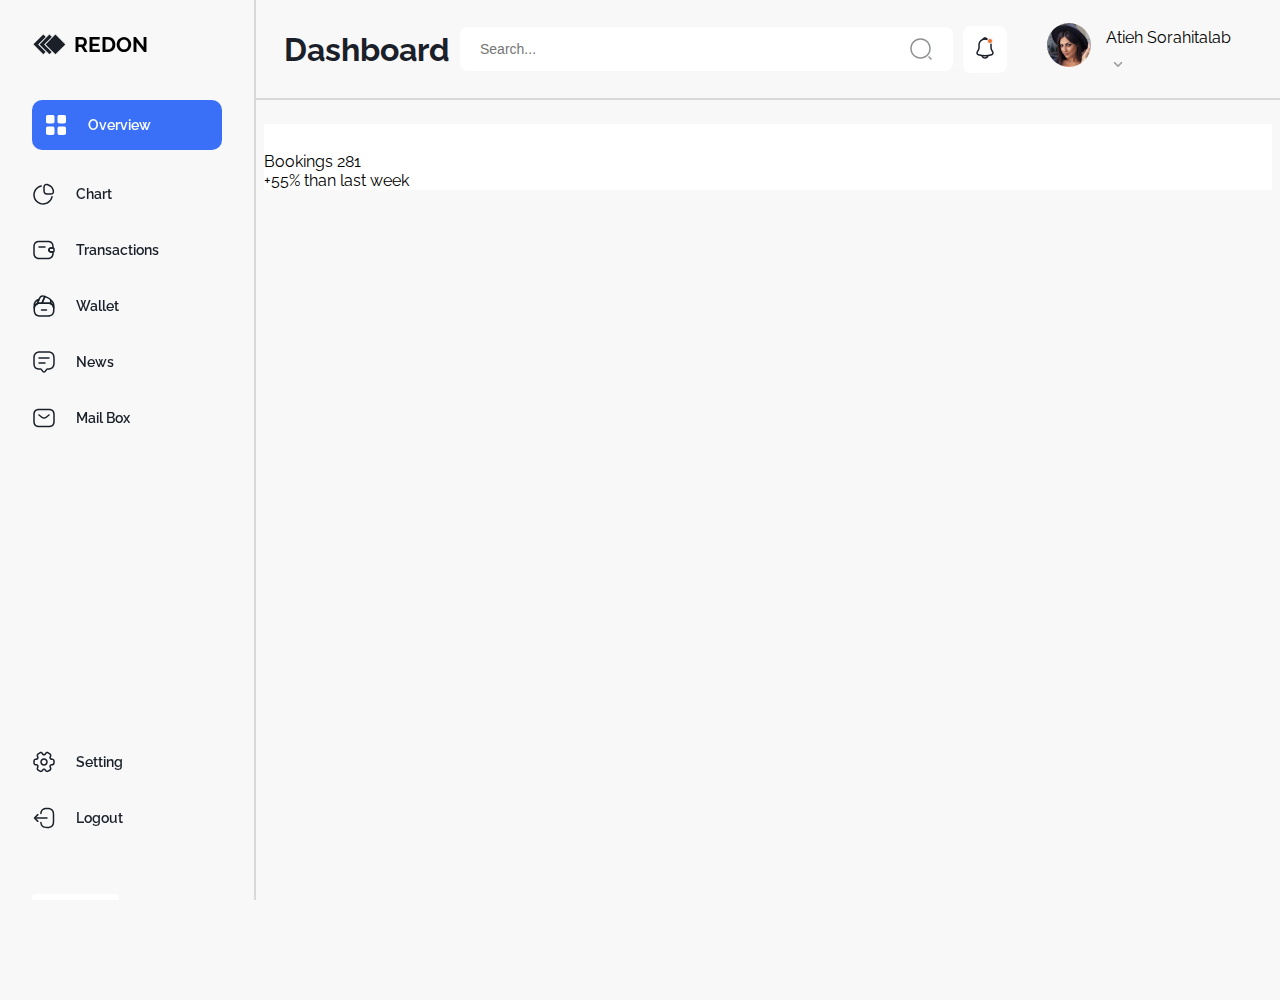
<file: chart.html>
<!DOCTYPE html>
<html lang="en" >

<head>
    <meta charset="UTF-8">
    <meta name="viewport" content="width=device-width, initial-scale=1.0">
    <title>Document</title>
    <link rel="stylesheet" href="assets/css/style.css">
    <link rel="stylesheet" href="assets/css/media.css">

</head>

<body>



    <aside>
        <div class="logo">
            <svg xmlns="http://www.w3.org/2000/svg" width="35" height="23" viewBox="0 0 35 23" fill="none">
                <rect x="11.3137" y="0.707107" width="15" height="15" transform="rotate(45 11.3137 0.707107)"
                    fill="#1B2028" stroke="#F8F8F8" />
                <rect x="17.4559" y="0.849258" width="15" height="15" transform="rotate(45 17.4559 0.849258)"
                    fill="#1B2028" stroke="#F8F8F8" />
                <rect x="23.4559" y="0.849258" width="15" height="15" transform="rotate(45 23.4559 0.849258)"
                    fill="#1B2028" stroke="#F8F8F8" />
            </svg>
            <span>REDON</span>
        </div>
        <ul class="navgation_sidbar">
            <li>
                <a href="#" class="active_link_sidbar">
                    <svg xmlns="http://www.w3.org/2000/svg" width="24" height="24" viewBox="0 0 24 24" fill="none">
                        <path
                            d="M22 8.52V3.98C22 2.57 21.36 2 19.77 2H15.73C14.14 2 13.5 2.57 13.5 3.98V8.51C13.5 9.93 14.14 10.49 15.73 10.49H19.77C21.36 10.5 22 9.93 22 8.52Z"
                            fill="#1A2029" />
                        <path
                            d="M22 19.77V15.73C22 14.14 21.36 13.5 19.77 13.5H15.73C14.14 13.5 13.5 14.14 13.5 15.73V19.77C13.5 21.36 14.14 22 15.73 22H19.77C21.36 22 22 21.36 22 19.77Z"
                            fill="#1A2029" />
                        <path
                            d="M10.5 8.52V3.98C10.5 2.57 9.86 2 8.27 2H4.23C2.64 2 2 2.57 2 3.98V8.51C2 9.93 2.64 10.49 4.23 10.49H8.27C9.86 10.5 10.5 9.93 10.5 8.52Z"
                            fill="#1A2029" />
                        <path
                            d="M10.5 19.77V15.73C10.5 14.14 9.86 13.5 8.27 13.5H4.23C2.64 13.5 2 14.14 2 15.73V19.77C2 21.36 2.64 22 4.23 22H8.27C9.86 22 10.5 21.36 10.5 19.77Z"
                            fill="#1A2029" />
                    </svg>
                    <span>Overview</span>
                </a>
            </li>
            <li>
                <a href="#">
                    <svg xmlns="http://www.w3.org/2000/svg" width="24" height="24" viewBox="0 0 24 24" fill="none">
                        <path
                            d="M18.32 12.75H15C12.51 12.75 11.25 11.34 11.25 8.55002V5.68002C11.25 4.66002 11.37 3.20002 12.43 2.40002C13.32 1.74002 14.6 1.69002 16.49 2.24002C18.97 2.96002 21.04 5.03002 21.76 7.51002C22.31 9.39002 22.26 10.68 21.6 11.56C20.8 12.63 19.34 12.75 18.32 12.75ZM14.28 3.36002C13.87 3.36002 13.55 3.44002 13.34 3.60002C12.95 3.89002 12.76 4.57002 12.76 5.68002V8.56002C12.76 10.8 13.62 11.26 15.01 11.26H18.33C19.43 11.26 20.11 11.07 20.41 10.68C20.76 10.22 20.73 9.30002 20.34 7.95002C19.76 5.98002 18.06 4.27002 16.09 3.70002C15.35 3.47002 14.75 3.36002 14.28 3.36002Z"
                            fill="#1A2029" />
                        <path
                            d="M11.07 22.75C10.54 22.75 10 22.71 9.46 22.62C5.37 21.96 2.04 18.64 1.38 14.55C0.530005 9.29002 3.92 4.33002 9.11 3.27002C9.52 3.19002 9.91 3.45002 10 3.85002C10.08 4.26002 9.82 4.65002 9.42 4.74002C5.03 5.64002 2.15 9.84002 2.88 14.31C3.44 17.77 6.25 20.58 9.71 21.14C14.2 21.86 18.39 18.97 19.28 14.56C19.36 14.15 19.76 13.89 20.16 13.97C20.57 14.05 20.83 14.45 20.75 14.85C19.8 19.52 15.72 22.75 11.07 22.75Z"
                            fill="#1A2029" />
                    </svg>
                    <span>Chart</span>
                </a>
            </li>
            <li>
                <a href="#">
                    <svg xmlns="http://www.w3.org/2000/svg" width="24" height="24" viewBox="0 0 24 24" fill="none">
                        <path
                            d="M13 9.75H7C6.59 9.75 6.25 9.41 6.25 9C6.25 8.59 6.59 8.25 7 8.25H13C13.41 8.25 13.75 8.59 13.75 9C13.75 9.41 13.41 9.75 13 9.75Z"
                            fill="#1A2029" />
                        <path
                            d="M19.0399 14.7999C17.5299 14.7999 16.2499 13.6799 16.1299 12.2399C16.0499 11.4099 16.3499 10.5999 16.9499 10.0099C17.4499 9.48995 18.1599 9.19995 18.9099 9.19995H20.9999C21.9899 9.22995 22.7499 10.0099 22.7499 10.9699V13.03C22.7499 13.99 21.9899 14.7699 21.0299 14.7999H19.0399ZM20.9699 10.7H18.9199C18.5699 10.7 18.2499 10.8299 18.0199 11.0699C17.7299 11.3499 17.5899 11.7299 17.6299 12.1099C17.6799 12.7699 18.3199 13.2999 19.0399 13.2999H20.9999C21.1299 13.2999 21.2499 13.18 21.2499 13.03V10.9699C21.2499 10.8199 21.1299 10.71 20.9699 10.7Z"
                            fill="#1A2029" />
                        <path
                            d="M16 21.25H7C3.56 21.25 1.25 18.94 1.25 15.5V8.5C1.25 5.42 3.14998 3.19001 6.09998 2.82001C6.36998 2.78001 6.68 2.75 7 2.75H16C16.24 2.75 16.55 2.76 16.87 2.81C19.82 3.15 21.75 5.39 21.75 8.5V9.95001C21.75 10.36 21.41 10.7 21 10.7H18.92C18.57 10.7 18.25 10.83 18.02 11.07L18.01 11.08C17.73 11.35 17.6 11.72 17.63 12.1C17.68 12.76 18.32 13.29 19.04 13.29H21C21.41 13.29 21.75 13.63 21.75 14.04V15.49C21.75 18.94 19.44 21.25 16 21.25ZM7 4.25C6.76 4.25 6.52999 4.26999 6.29999 4.29999C4.09999 4.57999 2.75 6.18 2.75 8.5V15.5C2.75 18.08 4.42 19.75 7 19.75H16C18.58 19.75 20.25 18.08 20.25 15.5V14.8H19.04C17.53 14.8 16.25 13.68 16.13 12.24C16.05 11.42 16.35 10.6 16.95 10.02C17.47 9.49002 18.17 9.20001 18.92 9.20001H20.25V8.5C20.25 6.16 18.88 4.54998 16.66 4.28998C16.42 4.24998 16.21 4.25 16 4.25H7Z"
                            fill="#1A2029" />
                    </svg>
                    <span>Transactions</span>
                </a>
            </li>
            <li>
                <a href="#">
                    <svg xmlns="http://www.w3.org/2000/svg" width="24" height="24" viewBox="0 0 24 24" fill="none">
                        <path
                            d="M14.5 16.75H9.5C9.09 16.75 8.75 16.41 8.75 16C8.75 15.59 9.09 15.25 9.5 15.25H14.5C14.91 15.25 15.25 15.59 15.25 16C15.25 16.41 14.91 16.75 14.5 16.75Z"
                            fill="#1A2029" />
                        <path
                            d="M5.2 10.46C5.01 10.46 4.82 10.38 4.67 10.24C4.46 10.03 4.39 9.7 4.51 9.42L6.37 4.98C6.41 4.89 6.43 4.83 6.46 4.78C7.94 1.37 9.83 0.539999 13.17 1.82C13.36 1.89 13.51 2.04 13.59 2.23C13.67 2.42 13.67 2.63 13.59 2.82L10.66 9.62C10.54 9.89 10.27 10.07 9.97 10.07H7.12C6.55 10.07 6.01 10.18 5.49 10.4C5.4 10.44 5.3 10.46 5.2 10.46ZM10.61 2.75C9.37 2.75 8.61 3.56 7.82 5.4C7.81 5.43 7.79 5.46 7.78 5.49L6.47 8.6C6.69 8.58 6.9 8.57 7.12 8.57H9.47L11.88 2.97C11.41 2.82 10.99 2.75 10.61 2.75Z"
                            fill="#1A2029" />
                        <path
                            d="M18.29 10.27C18.22 10.27 18.14 10.26 18.07 10.24C17.7 10.13 17.29 10.07 16.87 10.07H9.96998C9.71998 10.07 9.47998 9.94002 9.33998 9.73002C9.20998 9.52002 9.17998 9.25002 9.27998 9.02002L12.18 2.29002C12.33 1.93002 12.76 1.69002 13.14 1.81002C13.26 1.85002 13.37 1.90002 13.49 1.95002L15.85 2.94002C17.23 3.51002 18.15 4.11002 18.75 4.83002C18.87 4.97002 18.97 5.12002 19.06 5.27002C19.17 5.44002 19.27 5.65002 19.34 5.86002C19.37 5.93002 19.42 6.06002 19.45 6.20002C19.73 7.14002 19.59 8.31002 18.99 9.81002C18.87 10.09 18.59 10.27 18.29 10.27ZM11.11 8.57002H16.88C17.2 8.57002 17.51 8.60002 17.82 8.65002C18.1 7.78002 18.16 7.11002 18 6.57002C17.98 6.48002 17.96 6.44002 17.95 6.40002C17.89 6.24002 17.85 6.15002 17.8 6.07002C17.73 5.96002 17.68 5.87002 17.6 5.78002C17.17 5.26002 16.41 4.78002 15.28 4.32002L13.3 3.49002L11.11 8.57002Z"
                            fill="#1A2029" />
                        <path
                            d="M15.9 22.75H8.1C7.82 22.75 7.56 22.73 7.3 22.7C3.79 22.46 1.79 20.46 1.55 16.91C1.52 16.69 1.5 16.42 1.5 16.15V14.2C1.5 11.95 2.84 9.92001 4.91 9.02001C5.61 8.72001 6.36 8.57001 7.13 8.57001H16.89C17.46 8.57001 18.01 8.65001 18.52 8.81001C20.87 9.52001 22.52 11.74 22.52 14.2V16.15C22.52 16.37 22.51 16.58 22.5 16.78C22.28 20.69 20 22.75 15.9 22.75ZM7.12 10.07C6.55 10.07 6.01 10.18 5.49 10.4C3.97 11.06 2.99 12.55 2.99 14.2V16.15C2.99 16.36 3.01 16.57 3.03 16.77C3.22 19.62 4.62 21.02 7.43 21.21C7.68 21.24 7.88 21.26 8.09 21.26H15.89C19.19 21.26 20.81 19.81 20.97 16.71C20.98 16.53 20.99 16.35 20.99 16.15V14.2C20.99 12.39 19.78 10.77 18.06 10.24C17.69 10.13 17.28 10.07 16.86 10.07H7.12Z"
                            fill="#1A2029" />
                        <path
                            d="M2.23999 14.95C1.82999 14.95 1.48999 14.61 1.48999 14.2V11.27C1.48999 8.11998 3.71999 5.39998 6.79999 4.79998C7.06999 4.74998 7.34999 4.84998 7.52999 5.05998C7.69999 5.26998 7.74999 5.56998 7.63999 5.81998L5.88999 9.99998C5.80999 10.18 5.66999 10.32 5.49999 10.4C3.97999 11.06 2.99999 12.55 2.99999 14.2C2.98999 14.61 2.65999 14.95 2.23999 14.95ZM5.59999 6.81998C4.31999 7.53998 3.38999 8.79998 3.09999 10.27C3.53999 9.81998 4.04999 9.43998 4.62999 9.15998L5.59999 6.81998Z"
                            fill="#1A2029" />
                        <path
                            d="M21.76 14.95C21.35 14.95 21.01 14.61 21.01 14.2C21.01 12.39 19.8 10.77 18.08 10.24C17.88 10.18 17.71 10.04 17.62 9.85002C17.53 9.66002 17.52 9.44002 17.6 9.25002C18.07 8.08002 18.19 7.23002 18 6.57002C17.98 6.48002 17.96 6.44002 17.95 6.40002C17.82 6.11002 17.89 5.77002 18.12 5.55002C18.35 5.33002 18.7 5.28002 18.98 5.43002C21.16 6.57002 22.51 8.81002 22.51 11.27V14.2C22.51 14.61 22.17 14.95 21.76 14.95ZM19.25 9.09002C19.88 9.38002 20.44 9.79002 20.91 10.28C20.72 9.30002 20.25 8.41002 19.56 7.71002C19.51 8.13002 19.41 8.59002 19.25 9.09002Z"
                            fill="#1A2029" />
                    </svg>
                    <span>Wallet</span>
                </a>
            </li>
            <li>
                <a href="#">
                    <svg xmlns="http://www.w3.org/2000/svg" width="24" height="24" viewBox="0 0 24 24" fill="none">
                        <path
                            d="M12 22.81C11.31 22.81 10.66 22.46 10.2 21.85L8.7 19.85C8.67 19.81 8.55 19.76 8.5 19.75H8C3.83 19.75 1.25 18.62 1.25 13V8C1.25 3.58 3.58 1.25 8 1.25H16C20.42 1.25 22.75 3.58 22.75 8V13C22.75 17.42 20.42 19.75 16 19.75H15.5C15.42 19.75 15.35 19.79 15.3 19.85L13.8 21.85C13.34 22.46 12.69 22.81 12 22.81ZM8 2.75C4.42 2.75 2.75 4.42 2.75 8V13C2.75 17.52 4.3 18.25 8 18.25H8.5C9.01 18.25 9.59 18.54 9.9 18.95L11.4 20.95C11.75 21.41 12.25 21.41 12.6 20.95L14.1 18.95C14.43 18.51 14.95 18.25 15.5 18.25H16C19.58 18.25 21.25 16.58 21.25 13V8C21.25 4.42 19.58 2.75 16 2.75H8Z"
                            fill="#1A2029" />
                        <path
                            d="M17 8.75H7C6.59 8.75 6.25 8.41 6.25 8C6.25 7.59 6.59 7.25 7 7.25H17C17.41 7.25 17.75 7.59 17.75 8C17.75 8.41 17.41 8.75 17 8.75Z"
                            fill="#1A2029" />
                        <path
                            d="M13 13.75H7C6.59 13.75 6.25 13.41 6.25 13C6.25 12.59 6.59 12.25 7 12.25H13C13.41 12.25 13.75 12.59 13.75 13C13.75 13.41 13.41 13.75 13 13.75Z"
                            fill="#1A2029" />
                    </svg>
                    <span>News</span>
                </a>
            </li>
            <li>
                <a href="#">
                    <svg xmlns="http://www.w3.org/2000/svg" width="24" height="24" viewBox="0 0 24 24" fill="none">
                        <path
                            d="M17 21.25H7C3.35 21.25 1.25 19.15 1.25 15.5V8.5C1.25 4.85 3.35 2.75 7 2.75H17C20.65 2.75 22.75 4.85 22.75 8.5V15.5C22.75 19.15 20.65 21.25 17 21.25ZM7 4.25C4.14 4.25 2.75 5.64 2.75 8.5V15.5C2.75 18.36 4.14 19.75 7 19.75H17C19.86 19.75 21.25 18.36 21.25 15.5V8.5C21.25 5.64 19.86 4.25 17 4.25H7Z"
                            fill="#1A2029" />
                        <path
                            d="M11.9998 12.87C11.1598 12.87 10.3098 12.61 9.65978 12.08L6.52978 9.57997C6.20978 9.31997 6.14978 8.84997 6.40978 8.52997C6.66978 8.20997 7.13978 8.14997 7.45978 8.40997L10.5898 10.91C11.3498 11.52 12.6398 11.52 13.3998 10.91L16.5298 8.40997C16.8498 8.14997 17.3298 8.19997 17.5798 8.52997C17.8398 8.84997 17.7898 9.32997 17.4598 9.57997L14.3298 12.08C13.6898 12.61 12.8398 12.87 11.9998 12.87Z"
                            fill="#1A2029" />
                    </svg>
                    <span>Mail Box</span>
                </a>
            </li>
            <li>
                <a href="">
                    <svg xmlns="http://www.w3.org/2000/svg" width="24" height="24" viewBox="0 0 24 24" fill="none">
                        <path
                            d="M12 15.75C9.93 15.75 8.25 14.07 8.25 12C8.25 9.93 9.93 8.25 12 8.25C14.07 8.25 15.75 9.93 15.75 12C15.75 14.07 14.07 15.75 12 15.75ZM12 9.75C10.76 9.75 9.75 10.76 9.75 12C9.75 13.24 10.76 14.25 12 14.25C13.24 14.25 14.25 13.24 14.25 12C14.25 10.76 13.24 9.75 12 9.75Z"
                            fill="#1A2029" />
                        <path
                            d="M15.21 22.19C15 22.19 14.79 22.16 14.58 22.11C13.96 21.94 13.44 21.55 13.11 21L12.99 20.8C12.4 19.78 11.59 19.78 11 20.8L10.89 20.99C10.56 21.55 10.04 21.95 9.42 22.11C8.79 22.28 8.14 22.19 7.59 21.86L5.87 20.87C5.26 20.52 4.82 19.95 4.63 19.26C4.45 18.57 4.54 17.86 4.89 17.25C5.18 16.74 5.26 16.28 5.09 15.99C4.92 15.7 4.49 15.53 3.9 15.53C2.44 15.53 1.25 14.34 1.25 12.88V11.12C1.25 9.66004 2.44 8.47004 3.9 8.47004C4.49 8.47004 4.92 8.30004 5.09 8.01004C5.26 7.72004 5.19 7.26004 4.89 6.75004C4.54 6.14004 4.45 5.42004 4.63 4.74004C4.81 4.05004 5.25 3.48004 5.87 3.13004L7.6 2.14004C8.73 1.47004 10.22 1.86004 10.9 3.01004L11.02 3.21004C11.61 4.23004 12.42 4.23004 13.01 3.21004L13.12 3.02004C13.8 1.86004 15.29 1.47004 16.43 2.15004L18.15 3.14004C18.76 3.49004 19.2 4.06004 19.39 4.75004C19.57 5.44004 19.48 6.15004 19.13 6.76004C18.84 7.27004 18.76 7.73004 18.93 8.02004C19.1 8.31004 19.53 8.48004 20.12 8.48004C21.58 8.48004 22.77 9.67004 22.77 11.13V12.89C22.77 14.35 21.58 15.54 20.12 15.54C19.53 15.54 19.1 15.71 18.93 16C18.76 16.29 18.83 16.75 19.13 17.26C19.48 17.87 19.58 18.59 19.39 19.27C19.21 19.96 18.77 20.53 18.15 20.88L16.42 21.87C16.04 22.08 15.63 22.19 15.21 22.19ZM12 18.49C12.89 18.49 13.72 19.05 14.29 20.04L14.4 20.23C14.52 20.44 14.72 20.59 14.96 20.65C15.2 20.71 15.44 20.68 15.64 20.56L17.37 19.56C17.63 19.41 17.83 19.16 17.91 18.86C17.99 18.56 17.95 18.25 17.8 17.99C17.23 17.01 17.16 16 17.6 15.23C18.04 14.46 18.95 14.02 20.09 14.02C20.73 14.02 21.24 13.51 21.24 12.87V11.11C21.24 10.48 20.73 9.96004 20.09 9.96004C18.95 9.96004 18.04 9.52004 17.6 8.75004C17.16 7.98004 17.23 6.97004 17.8 5.99004C17.95 5.73004 17.99 5.42004 17.91 5.12004C17.83 4.82004 17.64 4.58004 17.38 4.42004L15.65 3.43004C15.22 3.17004 14.65 3.32004 14.39 3.76004L14.28 3.95004C13.71 4.94004 12.88 5.50004 11.99 5.50004C11.1 5.50004 10.27 4.94004 9.7 3.95004L9.59 3.75004C9.34 3.33004 8.78 3.18004 8.35 3.43004L6.62 4.43004C6.36 4.58004 6.16 4.83004 6.08 5.13004C6 5.43004 6.04 5.74004 6.19 6.00004C6.76 6.98004 6.83 7.99004 6.39 8.76004C5.95 9.53004 5.04 9.97004 3.9 9.97004C3.26 9.97004 2.75 10.48 2.75 11.12V12.88C2.75 13.51 3.26 14.03 3.9 14.03C5.04 14.03 5.95 14.47 6.39 15.24C6.83 16.01 6.76 17.02 6.19 18C6.04 18.26 6 18.57 6.08 18.87C6.16 19.17 6.35 19.41 6.61 19.57L8.34 20.56C8.55 20.69 8.8 20.72 9.03 20.66C9.27 20.6 9.47 20.44 9.6 20.23L9.71 20.04C10.28 19.06 11.11 18.49 12 18.49Z"
                            fill="#1A2029" />
                    </svg>
                    <span>Setting</span>
                </a>
            </li>
            <li>
                <a href="">
                    <svg xmlns="http://www.w3.org/2000/svg" width="24" height="24" viewBox="0 0 24 24" fill="none">
                        <path
                            d="M15.24 22.27H15.11C10.67 22.27 8.53002 20.52 8.16002 16.6C8.12002 16.19 8.42002 15.82 8.84002 15.78C9.24002 15.74 9.62002 16.05 9.66002 16.46C9.95002 19.6 11.43 20.77 15.12 20.77H15.25C19.32 20.77 20.76 19.33 20.76 15.26V8.73998C20.76 4.66998 19.32 3.22998 15.25 3.22998H15.12C11.41 3.22998 9.93002 4.41998 9.66002 7.61998C9.61002 8.02998 9.26002 8.33998 8.84002 8.29998C8.42002 8.26998 8.12001 7.89998 8.15001 7.48998C8.49001 3.50998 10.64 1.72998 15.11 1.72998H15.24C20.15 1.72998 22.25 3.82998 22.25 8.73998V15.26C22.25 20.17 20.15 22.27 15.24 22.27Z"
                            fill="#1A2029" />
                        <path
                            d="M15 12.75H3.62C3.21 12.75 2.87 12.41 2.87 12C2.87 11.59 3.21 11.25 3.62 11.25H15C15.41 11.25 15.75 11.59 15.75 12C15.75 12.41 15.41 12.75 15 12.75Z"
                            fill="#1A2029" />
                        <path
                            d="M5.85 16.1C5.66 16.1 5.47 16.03 5.32 15.88L1.97 12.53C1.68 12.24 1.68 11.76 1.97 11.47L5.32 8.11997C5.61 7.82997 6.09 7.82997 6.38 8.11997C6.67 8.40997 6.67 8.88997 6.38 9.17997L3.56 12L6.38 14.82C6.67 15.11 6.67 15.59 6.38 15.88C6.24 16.03 6.04 16.1 5.85 16.1Z"
                            fill="#1A2029" />
                    </svg>
                    <span>Logout</span>
                </a>
            </li>
        </ul>
        <div class="toggle_darkmode">
            <button class="active_darkmode" id="ligthModeBtn">
                <svg xmlns="http://www.w3.org/2000/svg" width="18" height="18" viewBox="0 0 18 18" fill="none">
                    <path
                        d="M9 4.90909C6.74182 4.90909 4.90909 6.74182 4.90909 9C4.90909 11.2582 6.74182 13.0909 9 13.0909C11.2582 13.0909 13.0909 11.2582 13.0909 9C13.0909 6.74182 11.2582 4.90909 9 4.90909ZM0.818182 9.81818H2.45455C2.90455 9.81818 3.27273 9.45 3.27273 9C3.27273 8.55 2.90455 8.18182 2.45455 8.18182H0.818182C0.368182 8.18182 0 8.55 0 9C0 9.45 0.368182 9.81818 0.818182 9.81818ZM15.5455 9.81818H17.1818C17.6318 9.81818 18 9.45 18 9C18 8.55 17.6318 8.18182 17.1818 8.18182H15.5455C15.0955 8.18182 14.7273 8.55 14.7273 9C14.7273 9.45 15.0955 9.81818 15.5455 9.81818ZM8.18182 0.818182V2.45455C8.18182 2.90455 8.55 3.27273 9 3.27273C9.45 3.27273 9.81818 2.90455 9.81818 2.45455V0.818182C9.81818 0.368182 9.45 0 9 0C8.55 0 8.18182 0.368182 8.18182 0.818182ZM8.18182 15.5455V17.1818C8.18182 17.6318 8.55 18 9 18C9.45 18 9.81818 17.6318 9.81818 17.1818V15.5455C9.81818 15.0955 9.45 14.7273 9 14.7273C8.55 14.7273 8.18182 15.0955 8.18182 15.5455ZM4.08273 2.92909C4.00703 2.85324 3.91713 2.79307 3.81815 2.75201C3.71917 2.71095 3.61307 2.68982 3.50591 2.68982C3.39875 2.68982 3.29265 2.71095 3.19367 2.75201C3.09469 2.79307 3.00478 2.85324 2.92909 2.92909C2.85324 3.00478 2.79307 3.09469 2.75201 3.19367C2.71095 3.29265 2.68982 3.39875 2.68982 3.50591C2.68982 3.61307 2.71095 3.71917 2.75201 3.81815C2.79307 3.91713 2.85324 4.00703 2.92909 4.08273L3.79636 4.95C4.11545 5.26909 4.63909 5.26909 4.95 4.95C5.26091 4.63091 5.26909 4.10727 4.95 3.79636L4.08273 2.92909ZM14.2036 13.05C14.1279 12.9742 14.038 12.914 13.9391 12.8729C13.8401 12.8319 13.734 12.8107 13.6268 12.8107C13.5197 12.8107 13.4136 12.8319 13.3146 12.8729C13.2156 12.914 13.1257 12.9742 13.05 13.05C12.9742 13.1257 12.914 13.2156 12.8729 13.3146C12.8319 13.4136 12.8107 13.5197 12.8107 13.6268C12.8107 13.734 12.8319 13.8401 12.8729 13.9391C12.914 14.038 12.9742 14.1279 13.05 14.2036L13.9173 15.0709C14.2364 15.39 14.76 15.39 15.0709 15.0709C15.1468 14.9952 15.2069 14.9053 15.248 14.8063C15.289 14.7074 15.3102 14.6012 15.3102 14.4941C15.3102 14.3869 15.289 14.2808 15.248 14.1819C15.2069 14.0829 15.1468 13.993 15.0709 13.9173L14.2036 13.05ZM15.0709 4.08273C15.1468 4.00703 15.2069 3.91713 15.248 3.81815C15.289 3.71917 15.3102 3.61307 15.3102 3.50591C15.3102 3.39875 15.289 3.29265 15.248 3.19367C15.2069 3.09469 15.1468 3.00478 15.0709 2.92909C14.9952 2.85324 14.9053 2.79307 14.8063 2.75201C14.7074 2.71095 14.6012 2.68982 14.4941 2.68982C14.3869 2.68982 14.2808 2.71095 14.1819 2.75201C14.0829 2.79307 13.993 2.85324 13.9173 2.92909L13.05 3.79636C12.7309 4.11545 12.7309 4.63909 13.05 4.95C13.3691 5.26091 13.8927 5.26909 14.2036 4.95L15.0709 4.08273ZM4.95 14.2036C5.02585 14.1279 5.08602 14.038 5.12708 13.9391C5.16814 13.8401 5.18927 13.734 5.18927 13.6268C5.18927 13.5197 5.16814 13.4136 5.12708 13.3146C5.08602 13.2156 5.02585 13.1257 4.95 13.05C4.87431 12.9742 4.7844 12.914 4.68542 12.8729C4.58644 12.8319 4.48034 12.8107 4.37318 12.8107C4.26603 12.8107 4.15992 12.8319 4.06094 12.8729C3.96197 12.914 3.87206 12.9742 3.79636 13.05L2.92909 13.9173C2.61 14.2364 2.61 14.76 2.92909 15.0709C3.24818 15.3818 3.77182 15.39 4.08273 15.0709L4.95 14.2036Z"
                        fill="#14161D" />
                </svg>
                <span>Light</span>
            </button>
            <button id="darkModeBtn">
                <svg xmlns="http://www.w3.org/2000/svg" width="18" height="18" viewBox="0 0 18 18" fill="none">
                    <path
                        d="M8 16C5.77778 16 3.88889 15.2222 2.33333 13.6667C0.777778 12.1111 0 10.2222 0 8C0 5.77778 0.777778 3.88889 2.33333 2.33333C3.88889 0.777778 5.77778 0 8 0C8.20741 0 8.41126 0.00740749 8.61156 0.0222223C8.81185 0.0370371 9.008 0.0592592 9.2 0.0888888C8.59259 0.518518 8.10726 1.07793 7.744 1.76711C7.38074 2.4563 7.19941 3.20059 7.2 4C7.2 5.33333 7.66667 6.46667 8.6 7.4C9.53333 8.33333 10.6667 8.8 12 8.8C12.8148 8.8 13.563 8.61837 14.2444 8.25511C14.9259 7.89185 15.4815 7.40681 15.9111 6.8C15.9407 6.99259 15.963 7.18874 15.9778 7.38844C15.9926 7.58815 16 7.792 16 8C16 10.2222 15.2222 12.1111 13.6667 13.6667C12.1111 15.2222 10.2222 16 8 16Z"
                        fill="#8C77ED" />
                </svg>
                <span>Dark</span>
            </button>
        </div>
    </aside>

    <header>
        <div class="burger_menu">
            <svg xmlns="http://www.w3.org/2000/svg" width="25" height="24" viewBox="0 0 25 24" fill="none">
                <path
                    d="M18.04 8.30989C18.6924 8.30989 19.3181 8.05071 19.7795 7.58938C20.2408 7.12804 20.5 6.50232 20.5 5.84989C20.5 5.19746 20.2408 4.57175 19.7795 4.11041C19.3181 3.64907 18.6924 3.38989 18.04 3.38989C17.3876 3.38989 16.7619 3.64907 16.3005 4.11041C15.8392 4.57175 15.58 5.19746 15.58 5.84989C15.58 6.50232 15.8392 7.12804 16.3005 7.58938C16.7619 8.05071 17.3876 8.30989 18.04 8.30989ZM6.96 8.30989C7.61243 8.30989 8.23814 8.05071 8.69948 7.58938C9.16082 7.12804 9.42 6.50232 9.42 5.84989C9.42 5.19746 9.16082 4.57175 8.69948 4.11041C8.23814 3.64907 7.61243 3.38989 6.96 3.38989C6.30757 3.38989 5.68186 3.64907 5.22052 4.11041C4.75918 4.57175 4.5 5.19746 4.5 5.84989C4.5 6.50232 4.75918 7.12804 5.22052 7.58938C5.68186 8.05071 6.30757 8.30989 6.96 8.30989ZM18.04 20.6099C18.3631 20.6099 18.6829 20.5463 18.9814 20.4226C19.2799 20.299 19.551 20.1178 19.7795 19.8894C20.0079 19.6609 20.1891 19.3898 20.3127 19.0913C20.4364 18.7928 20.5 18.4729 20.5 18.1499C20.5 17.8268 20.4364 17.507 20.3127 17.2085C20.1891 16.91 20.0079 16.6388 19.7795 16.4104C19.551 16.182 19.2799 16.0008 18.9814 15.8771C18.6829 15.7535 18.3631 15.6899 18.04 15.6899C17.3876 15.6899 16.7619 15.9491 16.3005 16.4104C15.8392 16.8717 15.58 17.4975 15.58 18.1499C15.58 18.8023 15.8392 19.428 16.3005 19.8894C16.7619 20.3507 17.3876 20.6099 18.04 20.6099ZM6.96 20.6099C7.28305 20.6099 7.60294 20.5463 7.9014 20.4226C8.19986 20.299 8.47105 20.1178 8.69948 19.8894C8.92792 19.6609 9.10912 19.3898 9.23274 19.0913C9.35637 18.7928 9.42 18.4729 9.42 18.1499C9.42 17.8268 9.35637 17.507 9.23274 17.2085C9.10912 16.91 8.92792 16.6388 8.69948 16.4104C8.47105 16.182 8.19986 16.0008 7.9014 15.8771C7.60294 15.7535 7.28305 15.6899 6.96 15.6899C6.30757 15.6899 5.68186 15.9491 5.22052 16.4104C4.75918 16.8717 4.5 17.4975 4.5 18.1499C4.5 18.8023 4.75918 19.428 5.22052 19.8894C5.68186 20.3507 6.30757 20.6099 6.96 20.6099Z"
                    stroke="#111827" stroke-width="1.5" stroke-miterlimit="10" stroke-linecap="round"
                    stroke-linejoin="round" />
            </svg>
        </div>
        <div class="title_header">
            <h5>Dashboard</h5>
        </div>
        <form action="" class="search_box_header box_shadow">
            <input type="text" placeholder="Search...">
            <button>
                <svg xmlns="http://www.w3.org/2000/svg" width="24" height="24" viewBox="0 0 24 24" fill="none">
                    <path
                        d="M11.5 21.75C5.85 21.75 1.25 17.15 1.25 11.5C1.25 5.85 5.85 1.25 11.5 1.25C17.15 1.25 21.75 5.85 21.75 11.5C21.75 17.15 17.15 21.75 11.5 21.75ZM11.5 2.75C6.67 2.75 2.75 6.68 2.75 11.5C2.75 16.32 6.67 20.25 11.5 20.25C16.33 20.25 20.25 16.32 20.25 11.5C20.25 6.68 16.33 2.75 11.5 2.75Z"
                        fill="#1A2029" fill-opacity="0.5" />
                    <path
                        d="M22.0004 22.7502C21.8104 22.7502 21.6204 22.6802 21.4704 22.5302L19.4704 20.5302C19.1804 20.2402 19.1804 19.7602 19.4704 19.4702C19.7604 19.1802 20.2404 19.1802 20.5304 19.4702L22.5304 21.4702C22.8204 21.7602 22.8204 22.2402 22.5304 22.5302C22.3804 22.6802 22.1904 22.7502 22.0004 22.7502Z"
                        fill="#1A2029" fill-opacity="0.5" />
                </svg>
            </button>
        </form>
        <div class="user_action">
            <div class="message_user">
                <button class="box_shadow" id="btn_notification">
                    <svg xmlns="http://www.w3.org/2000/svg" width="24" height="24" viewBox="0 0 24 24" fill="none">
                        <path
                            d="M12.02 20.53C9.68999 20.53 7.35999 20.16 5.14999 19.42C4.30999 19.13 3.66999 18.54 3.38999 17.77C3.09999 17 3.19999 16.15 3.65999 15.39L4.80999 13.48C5.04999 13.08 5.26999 12.28 5.26999 11.81V8.91998C5.26999 5.19998 8.29999 2.16998 12.02 2.16998C15.74 2.16998 18.77 5.19998 18.77 8.91998V11.81C18.77 12.27 18.99 13.08 19.23 13.49L20.37 15.39C20.8 16.11 20.88 16.98 20.59 17.77C20.3 18.56 19.67 19.16 18.88 19.42C16.68 20.16 14.35 20.53 12.02 20.53ZM12.02 3.66998C9.12999 3.66998 6.76999 6.01998 6.76999 8.91998V11.81C6.76999 12.54 6.46999 13.62 6.09999 14.25L4.94999 16.16C4.72999 16.53 4.66999 16.92 4.79999 17.25C4.91999 17.59 5.21999 17.85 5.62999 17.99C9.80999 19.39 14.24 19.39 18.42 17.99C18.78 17.87 19.06 17.6 19.19 17.24C19.32 16.88 19.29 16.49 19.09 16.16L17.94 14.25C17.56 13.6 17.27 12.53 17.27 11.8V8.91998C17.27 6.01998 14.92 3.66998 12.02 3.66998Z"
                            fill="#1A2029" />
                        <path
                            d="M13.88 3.93999C13.81 3.93999 13.74 3.92999 13.67 3.90999C13.38 3.82999 13.1 3.76999 12.83 3.72999C11.98 3.61999 11.16 3.67999 10.39 3.90999C10.11 3.99999 9.80999 3.90999 9.61999 3.69999C9.42999 3.48999 9.36999 3.18999 9.47999 2.91999C9.88999 1.86999 10.89 1.17999 12.03 1.17999C13.17 1.17999 14.17 1.85999 14.58 2.91999C14.68 3.18999 14.63 3.48999 14.44 3.69999C14.29 3.85999 14.08 3.93999 13.88 3.93999Z"
                            fill="#1A2029" />
                        <path
                            d="M12.02 22.81C11.03 22.81 10.07 22.41 9.36999 21.71C8.66999 21.01 8.26999 20.05 8.26999 19.06H9.76999C9.76999 19.65 10.01 20.23 10.43 20.65C10.85 21.07 11.43 21.31 12.02 21.31C13.26 21.31 14.27 20.3 14.27 19.06H15.77C15.77 21.13 14.09 22.81 12.02 22.81Z"
                            fill="#1A2029" />
                        <circle cx="17" cy="5" r="2.5" fill="#F46D22" stroke="#E6EFFE" />
                    </svg>
                </button>
                <ul class="box_shadow  message_list_user" id="list_notification">
                    <li><a href="#">message</a></li>
                    <li><a href="#">message</a></li>
                    <li><a href="#">message</a></li>
                    <li><a href="#">message</a></li>
                </ul>
            </div>
            <div class="user_info">
                <div class="img_user_info">
                    <img src="assets/img/user.jpg" alt="">
                </div>
                <div class="full_name_user">
                    <span>Atieh Sorahitalab</span>
                    <span>
                        <svg xmlns="http://www.w3.org/2000/svg" width="24" height="24" viewBox="0 0 24 24" fill="none">
                            <path
                                d="M12 14.91C11.81 14.91 11.62 14.84 11.47 14.69L7.93997 11.16C7.64997 10.87 7.64997 10.39 7.93997 10.1C8.22997 9.81001 8.70997 9.81001 8.99997 10.1L12 13.1L15 10.1C15.29 9.81001 15.77 9.81001 16.06 10.1C16.35 10.39 16.35 10.87 16.06 11.16L12.53 14.69C12.38 14.84 12.19 14.91 12 14.91Z"
                                fill="#9E9E9E" />
                        </svg>
                    </span>
                </div>
                <div class="list_account_user box_shadow ">
                    <form class="search_user">
                        <input type="text" placeholder="Search...">
                        <button>
                            <svg xmlns="http://www.w3.org/2000/svg" width="25" height="26" viewBox="0 0 25 26" fill="none">
                                <path d="M16.4115 15.349H15.5885L15.2969 15.0677C16.3177 13.8802 16.9323 12.3385 16.9323 10.6615C16.9323 6.92187 13.901 3.89062 10.1615 3.89062C6.42187 3.89062 3.39062 6.92187 3.39062 10.6615C3.39062 14.401 6.42187 17.4323 10.1615 17.4323C11.8385 17.4323 13.3802 16.8177 14.5677 15.7969L14.849 16.0885V16.9115L20.0573 22.1094L21.6094 20.5573L16.4115 15.349ZM10.1615 15.349C7.56771 15.349 5.47396 13.2552 5.47396 10.6615C5.47396 8.06771 7.56771 5.97396 10.1615 5.97396C12.7552 5.97396 14.849 8.06771 14.849 10.6615C14.849 13.2552 12.7552 15.349 10.1615 15.349Z" fill="#B6BFC8"/>
                              </svg>
                        </button>
                    </form>
                    <div class="container_account">
                        <div class="account_user d_flex">
                            <input type="checkbox" name="" id="">
                            <div class="info_user_account d_flex align_items_center">
                                <img src="assets/img/user.jpg" alt="">
                                <div class="account_text_user">
                                    <h6>Nat</h6>
                                    <span>nat@info.com</span>
                                </div>
                            </div>
                        </div>
                        <div class="account_user d_flex">
                            <input type="checkbox" name="" id="">
                            <div class="info_user_account d_flex align_items_center">
                                <img src="assets/img/user.jpg" alt="">
                                <div class="account_text_user">
                                    <h6>Nat</h6>
                                    <span>nat@info.com</span>
                                </div>
                            </div>
                        </div>
                    </div>
                </div>
            </div>
        </div>
    </header>

    <main>
        <div class="search_box_main">
            <form action="" class="search_box_header box_shadow">
                <input type="text" placeholder="Search...">
                <button>
                    <svg xmlns="http://www.w3.org/2000/svg" width="24" height="24" viewBox="0 0 24 24" fill="none">
                        <path
                            d="M11.5 21.75C5.85 21.75 1.25 17.15 1.25 11.5C1.25 5.85 5.85 1.25 11.5 1.25C17.15 1.25 21.75 5.85 21.75 11.5C21.75 17.15 17.15 21.75 11.5 21.75ZM11.5 2.75C6.67 2.75 2.75 6.68 2.75 11.5C2.75 16.32 6.67 20.25 11.5 20.25C16.33 20.25 20.25 16.32 20.25 11.5C20.25 6.68 16.33 2.75 11.5 2.75Z"
                            fill="#1A2029" fill-opacity="0.5"></path>
                        <path
                            d="M22.0004 22.7502C21.8104 22.7502 21.6204 22.6802 21.4704 22.5302L19.4704 20.5302C19.1804 20.2402 19.1804 19.7602 19.4704 19.4702C19.7604 19.1802 20.2404 19.1802 20.5304 19.4702L22.5304 21.4702C22.8204 21.7602 22.8204 22.2402 22.5304 22.5302C22.3804 22.6802 22.1904 22.7502 22.0004 22.7502Z"
                            fill="#1A2029" fill-opacity="0.5"></path>
                    </svg>
                </button>
            </form>
        </div>
        <div class="container_chart_view">
            <div class="charts_card">
                <div class="card_chart_item box_shadow">
                    <div class="card_chart_header">
                        <div class="icon_chart_card icon_account_circle">
                            <svg width="24" height="24" viewBox="0 0 24 24" fill="none"
                                xmlns="http://www.w3.org/2000/svg">
                                <path
                                    d="M12 19.2C9.5 19.2 7.29 17.92 6 16C6.03 14 10 12.9 12 12.9C14 12.9 17.97 14 18 16C16.71 17.92 14.5 19.2 12 19.2ZM12 5C12.7956 5 13.5587 5.31607 14.1213 5.87868C14.6839 6.44129 15 7.20435 15 8C15 8.79565 14.6839 9.55871 14.1213 10.1213C13.5587 10.6839 12.7956 11 12 11C11.2044 11 10.4413 10.6839 9.87868 10.1213C9.31607 9.55871 9 8.79565 9 8C9 7.20435 9.31607 6.44129 9.87868 5.87868C10.4413 5.31607 11.2044 5 12 5ZM12 2C10.6868 2 9.38642 2.25866 8.17317 2.7612C6.95991 3.26375 5.85752 4.00035 4.92893 4.92893C3.05357 6.8043 2 9.34784 2 12C2 14.6522 3.05357 17.1957 4.92893 19.0711C5.85752 19.9997 6.95991 20.7362 8.17317 21.2388C9.38642 21.7413 10.6868 22 12 22C14.6522 22 17.1957 20.9464 19.0711 19.0711C20.9464 17.1957 22 14.6522 22 12C22 6.47 17.5 2 12 2Z"
                                    fill="white" />
                            </svg>
                        </div>
                        <div class="title">
                            <span>Bookings</span>
                            <span>281</span>
                        </div>
                    </div>
                    <div class="card_chart_footer">
                        <span>+55% </span>
                        <span>than last week</span>
                    </div>
                </div>
            </div>
        </div>
    </main>

    <div class="bg_cover">

    </div>
    <script src="assets/js/plugins/apexcharts.js"></script>

    <script src="assets/js/main.js"></script>

</body>

</html>
</file>
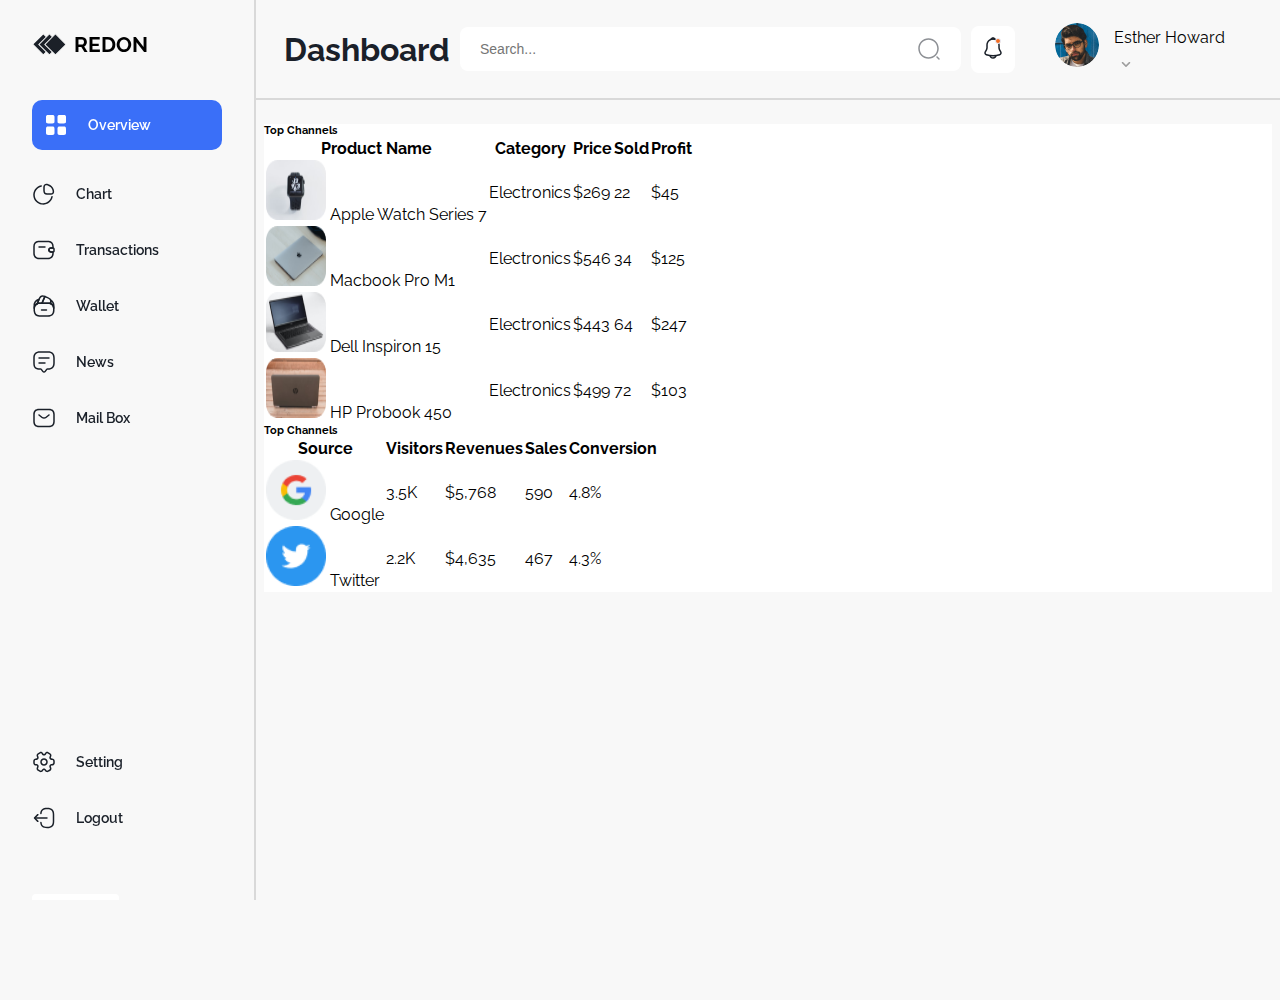
<file: Table.html>
<!DOCTYPE html>
<html lang="en">

<head>
    <meta charset="UTF-8">
    <meta name="viewport" content="width=device-width, initial-scale=1.0">
    <title>Document</title>
    <link rel="stylesheet" href="assets/css/style.css">
    <link rel="stylesheet" href="assets/css/media.css">

</head>

<body>



    <aside>
        <div class="logo">
            <svg xmlns="http://www.w3.org/2000/svg" width="35" height="23" viewBox="0 0 35 23" fill="none">
                <rect x="11.3137" y="0.707107" width="15" height="15" transform="rotate(45 11.3137 0.707107)"
                    fill="#1B2028" stroke="#F8F8F8" />
                <rect x="17.4559" y="0.849258" width="15" height="15" transform="rotate(45 17.4559 0.849258)"
                    fill="#1B2028" stroke="#F8F8F8" />
                <rect x="23.4559" y="0.849258" width="15" height="15" transform="rotate(45 23.4559 0.849258)"
                    fill="#1B2028" stroke="#F8F8F8" />
            </svg>
            <span>REDON</span>
        </div>
        <ul class="navgation_sidbar">
            <li>
                <a href="#" class="active_link_sidbar">
                    <svg xmlns="http://www.w3.org/2000/svg" width="24" height="24" viewBox="0 0 24 24" fill="none">
                        <path
                            d="M22 8.52V3.98C22 2.57 21.36 2 19.77 2H15.73C14.14 2 13.5 2.57 13.5 3.98V8.51C13.5 9.93 14.14 10.49 15.73 10.49H19.77C21.36 10.5 22 9.93 22 8.52Z"
                            fill="#1A2029" />
                        <path
                            d="M22 19.77V15.73C22 14.14 21.36 13.5 19.77 13.5H15.73C14.14 13.5 13.5 14.14 13.5 15.73V19.77C13.5 21.36 14.14 22 15.73 22H19.77C21.36 22 22 21.36 22 19.77Z"
                            fill="#1A2029" />
                        <path
                            d="M10.5 8.52V3.98C10.5 2.57 9.86 2 8.27 2H4.23C2.64 2 2 2.57 2 3.98V8.51C2 9.93 2.64 10.49 4.23 10.49H8.27C9.86 10.5 10.5 9.93 10.5 8.52Z"
                            fill="#1A2029" />
                        <path
                            d="M10.5 19.77V15.73C10.5 14.14 9.86 13.5 8.27 13.5H4.23C2.64 13.5 2 14.14 2 15.73V19.77C2 21.36 2.64 22 4.23 22H8.27C9.86 22 10.5 21.36 10.5 19.77Z"
                            fill="#1A2029" />
                    </svg>
                    <span>Overview</span>
                </a>
            </li>
            <li>
                <a href="#">
                    <svg xmlns="http://www.w3.org/2000/svg" width="24" height="24" viewBox="0 0 24 24" fill="none">
                        <path
                            d="M18.32 12.75H15C12.51 12.75 11.25 11.34 11.25 8.55002V5.68002C11.25 4.66002 11.37 3.20002 12.43 2.40002C13.32 1.74002 14.6 1.69002 16.49 2.24002C18.97 2.96002 21.04 5.03002 21.76 7.51002C22.31 9.39002 22.26 10.68 21.6 11.56C20.8 12.63 19.34 12.75 18.32 12.75ZM14.28 3.36002C13.87 3.36002 13.55 3.44002 13.34 3.60002C12.95 3.89002 12.76 4.57002 12.76 5.68002V8.56002C12.76 10.8 13.62 11.26 15.01 11.26H18.33C19.43 11.26 20.11 11.07 20.41 10.68C20.76 10.22 20.73 9.30002 20.34 7.95002C19.76 5.98002 18.06 4.27002 16.09 3.70002C15.35 3.47002 14.75 3.36002 14.28 3.36002Z"
                            fill="#1A2029" />
                        <path
                            d="M11.07 22.75C10.54 22.75 10 22.71 9.46 22.62C5.37 21.96 2.04 18.64 1.38 14.55C0.530005 9.29002 3.92 4.33002 9.11 3.27002C9.52 3.19002 9.91 3.45002 10 3.85002C10.08 4.26002 9.82 4.65002 9.42 4.74002C5.03 5.64002 2.15 9.84002 2.88 14.31C3.44 17.77 6.25 20.58 9.71 21.14C14.2 21.86 18.39 18.97 19.28 14.56C19.36 14.15 19.76 13.89 20.16 13.97C20.57 14.05 20.83 14.45 20.75 14.85C19.8 19.52 15.72 22.75 11.07 22.75Z"
                            fill="#1A2029" />
                    </svg>
                    <span>Chart</span>
                </a>
            </li>
            <li>
                <a href="#">
                    <svg xmlns="http://www.w3.org/2000/svg" width="24" height="24" viewBox="0 0 24 24" fill="none">
                        <path
                            d="M13 9.75H7C6.59 9.75 6.25 9.41 6.25 9C6.25 8.59 6.59 8.25 7 8.25H13C13.41 8.25 13.75 8.59 13.75 9C13.75 9.41 13.41 9.75 13 9.75Z"
                            fill="#1A2029" />
                        <path
                            d="M19.0399 14.7999C17.5299 14.7999 16.2499 13.6799 16.1299 12.2399C16.0499 11.4099 16.3499 10.5999 16.9499 10.0099C17.4499 9.48995 18.1599 9.19995 18.9099 9.19995H20.9999C21.9899 9.22995 22.7499 10.0099 22.7499 10.9699V13.03C22.7499 13.99 21.9899 14.7699 21.0299 14.7999H19.0399ZM20.9699 10.7H18.9199C18.5699 10.7 18.2499 10.8299 18.0199 11.0699C17.7299 11.3499 17.5899 11.7299 17.6299 12.1099C17.6799 12.7699 18.3199 13.2999 19.0399 13.2999H20.9999C21.1299 13.2999 21.2499 13.18 21.2499 13.03V10.9699C21.2499 10.8199 21.1299 10.71 20.9699 10.7Z"
                            fill="#1A2029" />
                        <path
                            d="M16 21.25H7C3.56 21.25 1.25 18.94 1.25 15.5V8.5C1.25 5.42 3.14998 3.19001 6.09998 2.82001C6.36998 2.78001 6.68 2.75 7 2.75H16C16.24 2.75 16.55 2.76 16.87 2.81C19.82 3.15 21.75 5.39 21.75 8.5V9.95001C21.75 10.36 21.41 10.7 21 10.7H18.92C18.57 10.7 18.25 10.83 18.02 11.07L18.01 11.08C17.73 11.35 17.6 11.72 17.63 12.1C17.68 12.76 18.32 13.29 19.04 13.29H21C21.41 13.29 21.75 13.63 21.75 14.04V15.49C21.75 18.94 19.44 21.25 16 21.25ZM7 4.25C6.76 4.25 6.52999 4.26999 6.29999 4.29999C4.09999 4.57999 2.75 6.18 2.75 8.5V15.5C2.75 18.08 4.42 19.75 7 19.75H16C18.58 19.75 20.25 18.08 20.25 15.5V14.8H19.04C17.53 14.8 16.25 13.68 16.13 12.24C16.05 11.42 16.35 10.6 16.95 10.02C17.47 9.49002 18.17 9.20001 18.92 9.20001H20.25V8.5C20.25 6.16 18.88 4.54998 16.66 4.28998C16.42 4.24998 16.21 4.25 16 4.25H7Z"
                            fill="#1A2029" />
                    </svg>
                    <span>Transactions</span>
                </a>
            </li>
            <li>
                <a href="#">
                    <svg xmlns="http://www.w3.org/2000/svg" width="24" height="24" viewBox="0 0 24 24" fill="none">
                        <path
                            d="M14.5 16.75H9.5C9.09 16.75 8.75 16.41 8.75 16C8.75 15.59 9.09 15.25 9.5 15.25H14.5C14.91 15.25 15.25 15.59 15.25 16C15.25 16.41 14.91 16.75 14.5 16.75Z"
                            fill="#1A2029" />
                        <path
                            d="M5.2 10.46C5.01 10.46 4.82 10.38 4.67 10.24C4.46 10.03 4.39 9.7 4.51 9.42L6.37 4.98C6.41 4.89 6.43 4.83 6.46 4.78C7.94 1.37 9.83 0.539999 13.17 1.82C13.36 1.89 13.51 2.04 13.59 2.23C13.67 2.42 13.67 2.63 13.59 2.82L10.66 9.62C10.54 9.89 10.27 10.07 9.97 10.07H7.12C6.55 10.07 6.01 10.18 5.49 10.4C5.4 10.44 5.3 10.46 5.2 10.46ZM10.61 2.75C9.37 2.75 8.61 3.56 7.82 5.4C7.81 5.43 7.79 5.46 7.78 5.49L6.47 8.6C6.69 8.58 6.9 8.57 7.12 8.57H9.47L11.88 2.97C11.41 2.82 10.99 2.75 10.61 2.75Z"
                            fill="#1A2029" />
                        <path
                            d="M18.29 10.27C18.22 10.27 18.14 10.26 18.07 10.24C17.7 10.13 17.29 10.07 16.87 10.07H9.96998C9.71998 10.07 9.47998 9.94002 9.33998 9.73002C9.20998 9.52002 9.17998 9.25002 9.27998 9.02002L12.18 2.29002C12.33 1.93002 12.76 1.69002 13.14 1.81002C13.26 1.85002 13.37 1.90002 13.49 1.95002L15.85 2.94002C17.23 3.51002 18.15 4.11002 18.75 4.83002C18.87 4.97002 18.97 5.12002 19.06 5.27002C19.17 5.44002 19.27 5.65002 19.34 5.86002C19.37 5.93002 19.42 6.06002 19.45 6.20002C19.73 7.14002 19.59 8.31002 18.99 9.81002C18.87 10.09 18.59 10.27 18.29 10.27ZM11.11 8.57002H16.88C17.2 8.57002 17.51 8.60002 17.82 8.65002C18.1 7.78002 18.16 7.11002 18 6.57002C17.98 6.48002 17.96 6.44002 17.95 6.40002C17.89 6.24002 17.85 6.15002 17.8 6.07002C17.73 5.96002 17.68 5.87002 17.6 5.78002C17.17 5.26002 16.41 4.78002 15.28 4.32002L13.3 3.49002L11.11 8.57002Z"
                            fill="#1A2029" />
                        <path
                            d="M15.9 22.75H8.1C7.82 22.75 7.56 22.73 7.3 22.7C3.79 22.46 1.79 20.46 1.55 16.91C1.52 16.69 1.5 16.42 1.5 16.15V14.2C1.5 11.95 2.84 9.92001 4.91 9.02001C5.61 8.72001 6.36 8.57001 7.13 8.57001H16.89C17.46 8.57001 18.01 8.65001 18.52 8.81001C20.87 9.52001 22.52 11.74 22.52 14.2V16.15C22.52 16.37 22.51 16.58 22.5 16.78C22.28 20.69 20 22.75 15.9 22.75ZM7.12 10.07C6.55 10.07 6.01 10.18 5.49 10.4C3.97 11.06 2.99 12.55 2.99 14.2V16.15C2.99 16.36 3.01 16.57 3.03 16.77C3.22 19.62 4.62 21.02 7.43 21.21C7.68 21.24 7.88 21.26 8.09 21.26H15.89C19.19 21.26 20.81 19.81 20.97 16.71C20.98 16.53 20.99 16.35 20.99 16.15V14.2C20.99 12.39 19.78 10.77 18.06 10.24C17.69 10.13 17.28 10.07 16.86 10.07H7.12Z"
                            fill="#1A2029" />
                        <path
                            d="M2.23999 14.95C1.82999 14.95 1.48999 14.61 1.48999 14.2V11.27C1.48999 8.11998 3.71999 5.39998 6.79999 4.79998C7.06999 4.74998 7.34999 4.84998 7.52999 5.05998C7.69999 5.26998 7.74999 5.56998 7.63999 5.81998L5.88999 9.99998C5.80999 10.18 5.66999 10.32 5.49999 10.4C3.97999 11.06 2.99999 12.55 2.99999 14.2C2.98999 14.61 2.65999 14.95 2.23999 14.95ZM5.59999 6.81998C4.31999 7.53998 3.38999 8.79998 3.09999 10.27C3.53999 9.81998 4.04999 9.43998 4.62999 9.15998L5.59999 6.81998Z"
                            fill="#1A2029" />
                        <path
                            d="M21.76 14.95C21.35 14.95 21.01 14.61 21.01 14.2C21.01 12.39 19.8 10.77 18.08 10.24C17.88 10.18 17.71 10.04 17.62 9.85002C17.53 9.66002 17.52 9.44002 17.6 9.25002C18.07 8.08002 18.19 7.23002 18 6.57002C17.98 6.48002 17.96 6.44002 17.95 6.40002C17.82 6.11002 17.89 5.77002 18.12 5.55002C18.35 5.33002 18.7 5.28002 18.98 5.43002C21.16 6.57002 22.51 8.81002 22.51 11.27V14.2C22.51 14.61 22.17 14.95 21.76 14.95ZM19.25 9.09002C19.88 9.38002 20.44 9.79002 20.91 10.28C20.72 9.30002 20.25 8.41002 19.56 7.71002C19.51 8.13002 19.41 8.59002 19.25 9.09002Z"
                            fill="#1A2029" />
                    </svg>
                    <span>Wallet</span>
                </a>
            </li>
            <li>
                <a href="#">
                    <svg xmlns="http://www.w3.org/2000/svg" width="24" height="24" viewBox="0 0 24 24" fill="none">
                        <path
                            d="M12 22.81C11.31 22.81 10.66 22.46 10.2 21.85L8.7 19.85C8.67 19.81 8.55 19.76 8.5 19.75H8C3.83 19.75 1.25 18.62 1.25 13V8C1.25 3.58 3.58 1.25 8 1.25H16C20.42 1.25 22.75 3.58 22.75 8V13C22.75 17.42 20.42 19.75 16 19.75H15.5C15.42 19.75 15.35 19.79 15.3 19.85L13.8 21.85C13.34 22.46 12.69 22.81 12 22.81ZM8 2.75C4.42 2.75 2.75 4.42 2.75 8V13C2.75 17.52 4.3 18.25 8 18.25H8.5C9.01 18.25 9.59 18.54 9.9 18.95L11.4 20.95C11.75 21.41 12.25 21.41 12.6 20.95L14.1 18.95C14.43 18.51 14.95 18.25 15.5 18.25H16C19.58 18.25 21.25 16.58 21.25 13V8C21.25 4.42 19.58 2.75 16 2.75H8Z"
                            fill="#1A2029" />
                        <path
                            d="M17 8.75H7C6.59 8.75 6.25 8.41 6.25 8C6.25 7.59 6.59 7.25 7 7.25H17C17.41 7.25 17.75 7.59 17.75 8C17.75 8.41 17.41 8.75 17 8.75Z"
                            fill="#1A2029" />
                        <path
                            d="M13 13.75H7C6.59 13.75 6.25 13.41 6.25 13C6.25 12.59 6.59 12.25 7 12.25H13C13.41 12.25 13.75 12.59 13.75 13C13.75 13.41 13.41 13.75 13 13.75Z"
                            fill="#1A2029" />
                    </svg>
                    <span>News</span>
                </a>
            </li>
            <li>
                <a href="#">
                    <svg xmlns="http://www.w3.org/2000/svg" width="24" height="24" viewBox="0 0 24 24" fill="none">
                        <path
                            d="M17 21.25H7C3.35 21.25 1.25 19.15 1.25 15.5V8.5C1.25 4.85 3.35 2.75 7 2.75H17C20.65 2.75 22.75 4.85 22.75 8.5V15.5C22.75 19.15 20.65 21.25 17 21.25ZM7 4.25C4.14 4.25 2.75 5.64 2.75 8.5V15.5C2.75 18.36 4.14 19.75 7 19.75H17C19.86 19.75 21.25 18.36 21.25 15.5V8.5C21.25 5.64 19.86 4.25 17 4.25H7Z"
                            fill="#1A2029" />
                        <path
                            d="M11.9998 12.87C11.1598 12.87 10.3098 12.61 9.65978 12.08L6.52978 9.57997C6.20978 9.31997 6.14978 8.84997 6.40978 8.52997C6.66978 8.20997 7.13978 8.14997 7.45978 8.40997L10.5898 10.91C11.3498 11.52 12.6398 11.52 13.3998 10.91L16.5298 8.40997C16.8498 8.14997 17.3298 8.19997 17.5798 8.52997C17.8398 8.84997 17.7898 9.32997 17.4598 9.57997L14.3298 12.08C13.6898 12.61 12.8398 12.87 11.9998 12.87Z"
                            fill="#1A2029" />
                    </svg>
                    <span>Mail Box</span>
                </a>
            </li>
            <li>
                <a href="">
                    <svg xmlns="http://www.w3.org/2000/svg" width="24" height="24" viewBox="0 0 24 24" fill="none">
                        <path
                            d="M12 15.75C9.93 15.75 8.25 14.07 8.25 12C8.25 9.93 9.93 8.25 12 8.25C14.07 8.25 15.75 9.93 15.75 12C15.75 14.07 14.07 15.75 12 15.75ZM12 9.75C10.76 9.75 9.75 10.76 9.75 12C9.75 13.24 10.76 14.25 12 14.25C13.24 14.25 14.25 13.24 14.25 12C14.25 10.76 13.24 9.75 12 9.75Z"
                            fill="#1A2029" />
                        <path
                            d="M15.21 22.19C15 22.19 14.79 22.16 14.58 22.11C13.96 21.94 13.44 21.55 13.11 21L12.99 20.8C12.4 19.78 11.59 19.78 11 20.8L10.89 20.99C10.56 21.55 10.04 21.95 9.42 22.11C8.79 22.28 8.14 22.19 7.59 21.86L5.87 20.87C5.26 20.52 4.82 19.95 4.63 19.26C4.45 18.57 4.54 17.86 4.89 17.25C5.18 16.74 5.26 16.28 5.09 15.99C4.92 15.7 4.49 15.53 3.9 15.53C2.44 15.53 1.25 14.34 1.25 12.88V11.12C1.25 9.66004 2.44 8.47004 3.9 8.47004C4.49 8.47004 4.92 8.30004 5.09 8.01004C5.26 7.72004 5.19 7.26004 4.89 6.75004C4.54 6.14004 4.45 5.42004 4.63 4.74004C4.81 4.05004 5.25 3.48004 5.87 3.13004L7.6 2.14004C8.73 1.47004 10.22 1.86004 10.9 3.01004L11.02 3.21004C11.61 4.23004 12.42 4.23004 13.01 3.21004L13.12 3.02004C13.8 1.86004 15.29 1.47004 16.43 2.15004L18.15 3.14004C18.76 3.49004 19.2 4.06004 19.39 4.75004C19.57 5.44004 19.48 6.15004 19.13 6.76004C18.84 7.27004 18.76 7.73004 18.93 8.02004C19.1 8.31004 19.53 8.48004 20.12 8.48004C21.58 8.48004 22.77 9.67004 22.77 11.13V12.89C22.77 14.35 21.58 15.54 20.12 15.54C19.53 15.54 19.1 15.71 18.93 16C18.76 16.29 18.83 16.75 19.13 17.26C19.48 17.87 19.58 18.59 19.39 19.27C19.21 19.96 18.77 20.53 18.15 20.88L16.42 21.87C16.04 22.08 15.63 22.19 15.21 22.19ZM12 18.49C12.89 18.49 13.72 19.05 14.29 20.04L14.4 20.23C14.52 20.44 14.72 20.59 14.96 20.65C15.2 20.71 15.44 20.68 15.64 20.56L17.37 19.56C17.63 19.41 17.83 19.16 17.91 18.86C17.99 18.56 17.95 18.25 17.8 17.99C17.23 17.01 17.16 16 17.6 15.23C18.04 14.46 18.95 14.02 20.09 14.02C20.73 14.02 21.24 13.51 21.24 12.87V11.11C21.24 10.48 20.73 9.96004 20.09 9.96004C18.95 9.96004 18.04 9.52004 17.6 8.75004C17.16 7.98004 17.23 6.97004 17.8 5.99004C17.95 5.73004 17.99 5.42004 17.91 5.12004C17.83 4.82004 17.64 4.58004 17.38 4.42004L15.65 3.43004C15.22 3.17004 14.65 3.32004 14.39 3.76004L14.28 3.95004C13.71 4.94004 12.88 5.50004 11.99 5.50004C11.1 5.50004 10.27 4.94004 9.7 3.95004L9.59 3.75004C9.34 3.33004 8.78 3.18004 8.35 3.43004L6.62 4.43004C6.36 4.58004 6.16 4.83004 6.08 5.13004C6 5.43004 6.04 5.74004 6.19 6.00004C6.76 6.98004 6.83 7.99004 6.39 8.76004C5.95 9.53004 5.04 9.97004 3.9 9.97004C3.26 9.97004 2.75 10.48 2.75 11.12V12.88C2.75 13.51 3.26 14.03 3.9 14.03C5.04 14.03 5.95 14.47 6.39 15.24C6.83 16.01 6.76 17.02 6.19 18C6.04 18.26 6 18.57 6.08 18.87C6.16 19.17 6.35 19.41 6.61 19.57L8.34 20.56C8.55 20.69 8.8 20.72 9.03 20.66C9.27 20.6 9.47 20.44 9.6 20.23L9.71 20.04C10.28 19.06 11.11 18.49 12 18.49Z"
                            fill="#1A2029" />
                    </svg>
                    <span>Setting</span>
                </a>
            </li>
            <li>
                <a href="">
                    <svg xmlns="http://www.w3.org/2000/svg" width="24" height="24" viewBox="0 0 24 24" fill="none">
                        <path
                            d="M15.24 22.27H15.11C10.67 22.27 8.53002 20.52 8.16002 16.6C8.12002 16.19 8.42002 15.82 8.84002 15.78C9.24002 15.74 9.62002 16.05 9.66002 16.46C9.95002 19.6 11.43 20.77 15.12 20.77H15.25C19.32 20.77 20.76 19.33 20.76 15.26V8.73998C20.76 4.66998 19.32 3.22998 15.25 3.22998H15.12C11.41 3.22998 9.93002 4.41998 9.66002 7.61998C9.61002 8.02998 9.26002 8.33998 8.84002 8.29998C8.42002 8.26998 8.12001 7.89998 8.15001 7.48998C8.49001 3.50998 10.64 1.72998 15.11 1.72998H15.24C20.15 1.72998 22.25 3.82998 22.25 8.73998V15.26C22.25 20.17 20.15 22.27 15.24 22.27Z"
                            fill="#1A2029" />
                        <path
                            d="M15 12.75H3.62C3.21 12.75 2.87 12.41 2.87 12C2.87 11.59 3.21 11.25 3.62 11.25H15C15.41 11.25 15.75 11.59 15.75 12C15.75 12.41 15.41 12.75 15 12.75Z"
                            fill="#1A2029" />
                        <path
                            d="M5.85 16.1C5.66 16.1 5.47 16.03 5.32 15.88L1.97 12.53C1.68 12.24 1.68 11.76 1.97 11.47L5.32 8.11997C5.61 7.82997 6.09 7.82997 6.38 8.11997C6.67 8.40997 6.67 8.88997 6.38 9.17997L3.56 12L6.38 14.82C6.67 15.11 6.67 15.59 6.38 15.88C6.24 16.03 6.04 16.1 5.85 16.1Z"
                            fill="#1A2029" />
                    </svg>
                    <span>Logout</span>
                </a>
            </li>
        </ul>
        <div class="toggle_darkmode">
            <button id="ligthModeBtn">
                <svg xmlns="http://www.w3.org/2000/svg" width="18" height="18" viewBox="0 0 18 18" fill="none">
                    <path
                        d="M9 4.90909C6.74182 4.90909 4.90909 6.74182 4.90909 9C4.90909 11.2582 6.74182 13.0909 9 13.0909C11.2582 13.0909 13.0909 11.2582 13.0909 9C13.0909 6.74182 11.2582 4.90909 9 4.90909ZM0.818182 9.81818H2.45455C2.90455 9.81818 3.27273 9.45 3.27273 9C3.27273 8.55 2.90455 8.18182 2.45455 8.18182H0.818182C0.368182 8.18182 0 8.55 0 9C0 9.45 0.368182 9.81818 0.818182 9.81818ZM15.5455 9.81818H17.1818C17.6318 9.81818 18 9.45 18 9C18 8.55 17.6318 8.18182 17.1818 8.18182H15.5455C15.0955 8.18182 14.7273 8.55 14.7273 9C14.7273 9.45 15.0955 9.81818 15.5455 9.81818ZM8.18182 0.818182V2.45455C8.18182 2.90455 8.55 3.27273 9 3.27273C9.45 3.27273 9.81818 2.90455 9.81818 2.45455V0.818182C9.81818 0.368182 9.45 0 9 0C8.55 0 8.18182 0.368182 8.18182 0.818182ZM8.18182 15.5455V17.1818C8.18182 17.6318 8.55 18 9 18C9.45 18 9.81818 17.6318 9.81818 17.1818V15.5455C9.81818 15.0955 9.45 14.7273 9 14.7273C8.55 14.7273 8.18182 15.0955 8.18182 15.5455ZM4.08273 2.92909C4.00703 2.85324 3.91713 2.79307 3.81815 2.75201C3.71917 2.71095 3.61307 2.68982 3.50591 2.68982C3.39875 2.68982 3.29265 2.71095 3.19367 2.75201C3.09469 2.79307 3.00478 2.85324 2.92909 2.92909C2.85324 3.00478 2.79307 3.09469 2.75201 3.19367C2.71095 3.29265 2.68982 3.39875 2.68982 3.50591C2.68982 3.61307 2.71095 3.71917 2.75201 3.81815C2.79307 3.91713 2.85324 4.00703 2.92909 4.08273L3.79636 4.95C4.11545 5.26909 4.63909 5.26909 4.95 4.95C5.26091 4.63091 5.26909 4.10727 4.95 3.79636L4.08273 2.92909ZM14.2036 13.05C14.1279 12.9742 14.038 12.914 13.9391 12.8729C13.8401 12.8319 13.734 12.8107 13.6268 12.8107C13.5197 12.8107 13.4136 12.8319 13.3146 12.8729C13.2156 12.914 13.1257 12.9742 13.05 13.05C12.9742 13.1257 12.914 13.2156 12.8729 13.3146C12.8319 13.4136 12.8107 13.5197 12.8107 13.6268C12.8107 13.734 12.8319 13.8401 12.8729 13.9391C12.914 14.038 12.9742 14.1279 13.05 14.2036L13.9173 15.0709C14.2364 15.39 14.76 15.39 15.0709 15.0709C15.1468 14.9952 15.2069 14.9053 15.248 14.8063C15.289 14.7074 15.3102 14.6012 15.3102 14.4941C15.3102 14.3869 15.289 14.2808 15.248 14.1819C15.2069 14.0829 15.1468 13.993 15.0709 13.9173L14.2036 13.05ZM15.0709 4.08273C15.1468 4.00703 15.2069 3.91713 15.248 3.81815C15.289 3.71917 15.3102 3.61307 15.3102 3.50591C15.3102 3.39875 15.289 3.29265 15.248 3.19367C15.2069 3.09469 15.1468 3.00478 15.0709 2.92909C14.9952 2.85324 14.9053 2.79307 14.8063 2.75201C14.7074 2.71095 14.6012 2.68982 14.4941 2.68982C14.3869 2.68982 14.2808 2.71095 14.1819 2.75201C14.0829 2.79307 13.993 2.85324 13.9173 2.92909L13.05 3.79636C12.7309 4.11545 12.7309 4.63909 13.05 4.95C13.3691 5.26091 13.8927 5.26909 14.2036 4.95L15.0709 4.08273ZM4.95 14.2036C5.02585 14.1279 5.08602 14.038 5.12708 13.9391C5.16814 13.8401 5.18927 13.734 5.18927 13.6268C5.18927 13.5197 5.16814 13.4136 5.12708 13.3146C5.08602 13.2156 5.02585 13.1257 4.95 13.05C4.87431 12.9742 4.7844 12.914 4.68542 12.8729C4.58644 12.8319 4.48034 12.8107 4.37318 12.8107C4.26603 12.8107 4.15992 12.8319 4.06094 12.8729C3.96197 12.914 3.87206 12.9742 3.79636 13.05L2.92909 13.9173C2.61 14.2364 2.61 14.76 2.92909 15.0709C3.24818 15.3818 3.77182 15.39 4.08273 15.0709L4.95 14.2036Z"
                        fill="#14161D" />
                </svg>
                <span>Light</span>
            </button>
            <button id="darkModeBtn">
                <svg xmlns="http://www.w3.org/2000/svg" width="18" height="18" viewBox="0 0 18 18" fill="none">
                    <path
                        d="M8 16C5.77778 16 3.88889 15.2222 2.33333 13.6667C0.777778 12.1111 0 10.2222 0 8C0 5.77778 0.777778 3.88889 2.33333 2.33333C3.88889 0.777778 5.77778 0 8 0C8.20741 0 8.41126 0.00740749 8.61156 0.0222223C8.81185 0.0370371 9.008 0.0592592 9.2 0.0888888C8.59259 0.518518 8.10726 1.07793 7.744 1.76711C7.38074 2.4563 7.19941 3.20059 7.2 4C7.2 5.33333 7.66667 6.46667 8.6 7.4C9.53333 8.33333 10.6667 8.8 12 8.8C12.8148 8.8 13.563 8.61837 14.2444 8.25511C14.9259 7.89185 15.4815 7.40681 15.9111 6.8C15.9407 6.99259 15.963 7.18874 15.9778 7.38844C15.9926 7.58815 16 7.792 16 8C16 10.2222 15.2222 12.1111 13.6667 13.6667C12.1111 15.2222 10.2222 16 8 16Z"
                        fill="#8C77ED" />
                </svg>
                <span>Dark</span>
            </button>
        </div>
    </aside>

    <header>
        <div class="burger_menu">
            <svg xmlns="http://www.w3.org/2000/svg" width="25" height="24" viewBox="0 0 25 24" fill="none">
                <path
                    d="M18.04 8.30989C18.6924 8.30989 19.3181 8.05071 19.7795 7.58938C20.2408 7.12804 20.5 6.50232 20.5 5.84989C20.5 5.19746 20.2408 4.57175 19.7795 4.11041C19.3181 3.64907 18.6924 3.38989 18.04 3.38989C17.3876 3.38989 16.7619 3.64907 16.3005 4.11041C15.8392 4.57175 15.58 5.19746 15.58 5.84989C15.58 6.50232 15.8392 7.12804 16.3005 7.58938C16.7619 8.05071 17.3876 8.30989 18.04 8.30989ZM6.96 8.30989C7.61243 8.30989 8.23814 8.05071 8.69948 7.58938C9.16082 7.12804 9.42 6.50232 9.42 5.84989C9.42 5.19746 9.16082 4.57175 8.69948 4.11041C8.23814 3.64907 7.61243 3.38989 6.96 3.38989C6.30757 3.38989 5.68186 3.64907 5.22052 4.11041C4.75918 4.57175 4.5 5.19746 4.5 5.84989C4.5 6.50232 4.75918 7.12804 5.22052 7.58938C5.68186 8.05071 6.30757 8.30989 6.96 8.30989ZM18.04 20.6099C18.3631 20.6099 18.6829 20.5463 18.9814 20.4226C19.2799 20.299 19.551 20.1178 19.7795 19.8894C20.0079 19.6609 20.1891 19.3898 20.3127 19.0913C20.4364 18.7928 20.5 18.4729 20.5 18.1499C20.5 17.8268 20.4364 17.507 20.3127 17.2085C20.1891 16.91 20.0079 16.6388 19.7795 16.4104C19.551 16.182 19.2799 16.0008 18.9814 15.8771C18.6829 15.7535 18.3631 15.6899 18.04 15.6899C17.3876 15.6899 16.7619 15.9491 16.3005 16.4104C15.8392 16.8717 15.58 17.4975 15.58 18.1499C15.58 18.8023 15.8392 19.428 16.3005 19.8894C16.7619 20.3507 17.3876 20.6099 18.04 20.6099ZM6.96 20.6099C7.28305 20.6099 7.60294 20.5463 7.9014 20.4226C8.19986 20.299 8.47105 20.1178 8.69948 19.8894C8.92792 19.6609 9.10912 19.3898 9.23274 19.0913C9.35637 18.7928 9.42 18.4729 9.42 18.1499C9.42 17.8268 9.35637 17.507 9.23274 17.2085C9.10912 16.91 8.92792 16.6388 8.69948 16.4104C8.47105 16.182 8.19986 16.0008 7.9014 15.8771C7.60294 15.7535 7.28305 15.6899 6.96 15.6899C6.30757 15.6899 5.68186 15.9491 5.22052 16.4104C4.75918 16.8717 4.5 17.4975 4.5 18.1499C4.5 18.8023 4.75918 19.428 5.22052 19.8894C5.68186 20.3507 6.30757 20.6099 6.96 20.6099Z"
                    stroke="#111827" stroke-width="1.5" stroke-miterlimit="10" stroke-linecap="round"
                    stroke-linejoin="round" />
            </svg>
        </div>
        <div class="title_header">
            <h5>Dashboard</h5>
        </div>
        <form action="" class="search_box_header box_shadow">
            <input type="text" placeholder="Search...">
            <button>
                <svg xmlns="http://www.w3.org/2000/svg" width="24" height="24" viewBox="0 0 24 24" fill="none">
                    <path
                        d="M11.5 21.75C5.85 21.75 1.25 17.15 1.25 11.5C1.25 5.85 5.85 1.25 11.5 1.25C17.15 1.25 21.75 5.85 21.75 11.5C21.75 17.15 17.15 21.75 11.5 21.75ZM11.5 2.75C6.67 2.75 2.75 6.68 2.75 11.5C2.75 16.32 6.67 20.25 11.5 20.25C16.33 20.25 20.25 16.32 20.25 11.5C20.25 6.68 16.33 2.75 11.5 2.75Z"
                        fill="#1A2029" fill-opacity="0.5" />
                    <path
                        d="M22.0004 22.7502C21.8104 22.7502 21.6204 22.6802 21.4704 22.5302L19.4704 20.5302C19.1804 20.2402 19.1804 19.7602 19.4704 19.4702C19.7604 19.1802 20.2404 19.1802 20.5304 19.4702L22.5304 21.4702C22.8204 21.7602 22.8204 22.2402 22.5304 22.5302C22.3804 22.6802 22.1904 22.7502 22.0004 22.7502Z"
                        fill="#1A2029" fill-opacity="0.5" />
                </svg>
            </button>
        </form>
        <div class="user_action">
            <div class="message_user">
                <button class="box_shadow" id="btn_notification">
                    <svg xmlns="http://www.w3.org/2000/svg" width="24" height="24" viewBox="0 0 24 24" fill="none">
                        <path
                            d="M12.02 20.53C9.68999 20.53 7.35999 20.16 5.14999 19.42C4.30999 19.13 3.66999 18.54 3.38999 17.77C3.09999 17 3.19999 16.15 3.65999 15.39L4.80999 13.48C5.04999 13.08 5.26999 12.28 5.26999 11.81V8.91998C5.26999 5.19998 8.29999 2.16998 12.02 2.16998C15.74 2.16998 18.77 5.19998 18.77 8.91998V11.81C18.77 12.27 18.99 13.08 19.23 13.49L20.37 15.39C20.8 16.11 20.88 16.98 20.59 17.77C20.3 18.56 19.67 19.16 18.88 19.42C16.68 20.16 14.35 20.53 12.02 20.53ZM12.02 3.66998C9.12999 3.66998 6.76999 6.01998 6.76999 8.91998V11.81C6.76999 12.54 6.46999 13.62 6.09999 14.25L4.94999 16.16C4.72999 16.53 4.66999 16.92 4.79999 17.25C4.91999 17.59 5.21999 17.85 5.62999 17.99C9.80999 19.39 14.24 19.39 18.42 17.99C18.78 17.87 19.06 17.6 19.19 17.24C19.32 16.88 19.29 16.49 19.09 16.16L17.94 14.25C17.56 13.6 17.27 12.53 17.27 11.8V8.91998C17.27 6.01998 14.92 3.66998 12.02 3.66998Z"
                            fill="#1A2029" />
                        <path
                            d="M13.88 3.93999C13.81 3.93999 13.74 3.92999 13.67 3.90999C13.38 3.82999 13.1 3.76999 12.83 3.72999C11.98 3.61999 11.16 3.67999 10.39 3.90999C10.11 3.99999 9.80999 3.90999 9.61999 3.69999C9.42999 3.48999 9.36999 3.18999 9.47999 2.91999C9.88999 1.86999 10.89 1.17999 12.03 1.17999C13.17 1.17999 14.17 1.85999 14.58 2.91999C14.68 3.18999 14.63 3.48999 14.44 3.69999C14.29 3.85999 14.08 3.93999 13.88 3.93999Z"
                            fill="#1A2029" />
                        <path
                            d="M12.02 22.81C11.03 22.81 10.07 22.41 9.36999 21.71C8.66999 21.01 8.26999 20.05 8.26999 19.06H9.76999C9.76999 19.65 10.01 20.23 10.43 20.65C10.85 21.07 11.43 21.31 12.02 21.31C13.26 21.31 14.27 20.3 14.27 19.06H15.77C15.77 21.13 14.09 22.81 12.02 22.81Z"
                            fill="#1A2029" />
                        <circle cx="17" cy="5" r="2.5" fill="#F46D22" stroke="#E6EFFE" />
                    </svg>
                </button>
                <ul class="box_shadow  message_list_user" id="list_notification">
                    <li><a href="#">message</a></li>
                    <li><a href="#">message</a></li>
                    <li><a href="#">message</a></li>
                    <li><a href="#">message</a></li>
                </ul>
            </div>
            <div class="user_info">
                <div class="img_user_info">
                    <img src="img/Photo.png" alt="">
                </div>
                <div class="full_name_user">
                    <span>Esther Howard</span>
                    <span>
                        <svg xmlns="http://www.w3.org/2000/svg" width="24" height="24" viewBox="0 0 24 24" fill="none">
                            <path
                                d="M12 14.91C11.81 14.91 11.62 14.84 11.47 14.69L7.93997 11.16C7.64997 10.87 7.64997 10.39 7.93997 10.1C8.22997 9.81001 8.70997 9.81001 8.99997 10.1L12 13.1L15 10.1C15.29 9.81001 15.77 9.81001 16.06 10.1C16.35 10.39 16.35 10.87 16.06 11.16L12.53 14.69C12.38 14.84 12.19 14.91 12 14.91Z"
                                fill="#9E9E9E" />
                        </svg>
                    </span>
                </div>
                <div class="list_account_user box_shadow ">
                    <form class="search_user">
                        <input type="text" placeholder="Search...">
                        <button>
                            <svg xmlns="http://www.w3.org/2000/svg" width="25" height="26" viewBox="0 0 25 26"
                                fill="none">
                                <path
                                    d="M16.4115 15.349H15.5885L15.2969 15.0677C16.3177 13.8802 16.9323 12.3385 16.9323 10.6615C16.9323 6.92187 13.901 3.89062 10.1615 3.89062C6.42187 3.89062 3.39062 6.92187 3.39062 10.6615C3.39062 14.401 6.42187 17.4323 10.1615 17.4323C11.8385 17.4323 13.3802 16.8177 14.5677 15.7969L14.849 16.0885V16.9115L20.0573 22.1094L21.6094 20.5573L16.4115 15.349ZM10.1615 15.349C7.56771 15.349 5.47396 13.2552 5.47396 10.6615C5.47396 8.06771 7.56771 5.97396 10.1615 5.97396C12.7552 5.97396 14.849 8.06771 14.849 10.6615C14.849 13.2552 12.7552 15.349 10.1615 15.349Z"
                                    fill="#B6BFC8" />
                            </svg>
                        </button>
                    </form>
                    <div class="container_account">
                        <div class="account_user d_flex">
                            <input type="checkbox" name="" id="">
                            <div class="info_user_account d_flex align_items_center">
                                <img src="img/Photo.png" alt="">
                                <div class="account_text_user">
                                    <h6>Nat</h6>
                                    <span>nat@info.com</span>
                                </div>
                            </div>
                        </div>
                        <div class="account_user d_flex">
                            <input type="checkbox" name="" id="">
                            <div class="info_user_account d_flex align_items_center">
                                <img src="img/Photo.png" alt="">
                                <div class="account_text_user">
                                    <h6>Nat</h6>
                                    <span>nat@info.com</span>
                                </div>
                            </div>
                        </div>
                    </div>
                </div>
            </div>
        </div>
    </header>

    <main>
        <div class="search_box_main">
            <form action="" class="search_box_header box_shadow">
                <input type="text" placeholder="Search...">
                <button>
                    <svg xmlns="http://www.w3.org/2000/svg" width="24" height="24" viewBox="0 0 24 24" fill="none">
                        <path
                            d="M11.5 21.75C5.85 21.75 1.25 17.15 1.25 11.5C1.25 5.85 5.85 1.25 11.5 1.25C17.15 1.25 21.75 5.85 21.75 11.5C21.75 17.15 17.15 21.75 11.5 21.75ZM11.5 2.75C6.67 2.75 2.75 6.68 2.75 11.5C2.75 16.32 6.67 20.25 11.5 20.25C16.33 20.25 20.25 16.32 20.25 11.5C20.25 6.68 16.33 2.75 11.5 2.75Z"
                            fill="#1A2029" fill-opacity="0.5"></path>
                        <path
                            d="M22.0004 22.7502C21.8104 22.7502 21.6204 22.6802 21.4704 22.5302L19.4704 20.5302C19.1804 20.2402 19.1804 19.7602 19.4704 19.4702C19.7604 19.1802 20.2404 19.1802 20.5304 19.4702L22.5304 21.4702C22.8204 21.7602 22.8204 22.2402 22.5304 22.5302C22.3804 22.6802 22.1904 22.7502 22.0004 22.7502Z"
                            fill="#1A2029" fill-opacity="0.5"></path>
                    </svg>
                </button>
            </form>
        </div>
        <div class="tables_container">
            <div class="table_content box_shadow " >
                <div class="header_table_title">
                    <h6>Top Channels</h6>
                </div>
                <table class="table_products">
                    <thead>
                         <tr>
                            <th>Product Name</th>
                            <th>Category</th>
                            <th>Price</th>
                            <th>Sold</th>
                            <th>Profit</th>
                        </tr>
                    </thead>
                    <tbody>
                        <tr>
                            <td>
                                <img class="img_tables" width="60" height="60px" src="assets/img/product-1.png" alt="">
                                Apple Watch Series 7
                            </td>
                            <td>Electronics</td>
                            <td>$269</td>
                            <td>22</td>
                            <td>$45</td>
                        </tr>
                        <tr>
                            <td>
                                <img class="img_tables" width="60" height="60px" src="assets/img/product-2.png" alt="">
                                Macbook Pro M1
                            </td>
                            <td>Electronics</td>
                            <td>$546</td>
                            <td>34</td>
                            <td>$125</td>
                        </tr>
                        <tr>
                            <td>
                                <img class="img_tables" width="60" height="60px" src="assets/img/product-3.png" alt="">
                                Dell Inspiron 15
                            </td>
                            <td>Electronics</td>
                            <td>$443</td>
                            <td>64</td>
                            <td>$247</td>
                        </tr>
                        <tr>
                            <td>
                                <img class="img_tables" width="60" height="60px" src="assets/img/product-4.png" alt="">
                                HP Probook 450
                            </td>
                            <td>Electronics</td>
                            <td>$499</td>
                            <td>72</td>
                            <td>$103</td>
                        </tr>
                    </tbody>
                </table>
            </div>
            <div class="table_content box_shadow " >
                <div class="header_table_title border_0">
                    <h6>Top Channels</h6>
                </div>
                <table class="table_media">
                    <thead>
                         <tr>
                            <th>Source</th>
                            <th>Visitors</th>
                            <th>Revenues</th>
                            <th>Sales</th>
                            <th>Conversion</th>
                        </tr>
                    </thead>
                    <tbody>
                        <tr>
                            <td>
                                <img class="img_tables" width="60" height="60px" src="assets/img/icon-1.png" alt="">
                                Google                         
                               </td>
                            <td>3.5K</td>
                            <td>$5,768</td>
                            <td>590</td>
                            <td>4.8%</td>
                        </tr>
                        <tr>
                            <td>
                                <img class="img_tables" width="60" height="60px" src="assets/img/icon-2.png" alt="">
                                Twitter                         
                              </td>
                            <td>2.2K</td>
                            <td>$4,635</td>
                            <td>467</td>
                            <td>4.3%</td>
                        </tr>
                       
                    </tbody>
                </table>
            </div>
        </div>
    </main>

    <div class="bg_cover">

    </div>

    <script src="assets/js/plugins/chart.js"></script>
    <script src="assets/js/plugins/apexcharts.js"></script>

    <script src="assets/js/main.js"></script>

</body>

</html>
</file>
<file: assets/css/style.css>
*{
    margin: 0;
    padding: 0;
    box-sizing: border-box;
}


body{
    font-family: Raleway;
    display: grid;
    grid-template-columns: 20% 80%;
    grid-auto-rows: 100px 100vh;
    grid-template-areas: "aside header" "aside main";
    background-color: var(--color_light_gray);
}

/* colors light */
:root{
    --color_white:#fff;
    --color_black:#1A2029;
    --color_gray:#14161D;
    --color_gray-300:#D1D5DB;
    --color_light_gray:#F8F8F8;
    --color_dark_gray:#31353F;
    --color_light_purple:#8C77ED;
    --color_blue:#3A6FF8;
    --color_green:#1ECB4F;
    --color_50AF95:#50AF95;
    --color_light_red:#F46D22;
    --color_353E4D:#353E4D;
    --color_F5B300:#F5B300;
    --color_1E2A41:#1E2A41;
    --color_B6BFC8: #B6BFC8;
    --color_1B2028:#1B2028;
    --color_9E9E9E:#9E9E9E;
    --color_E4E4E4: #E4E4E4;
}


/* colors dark */
:root[data-theme="dark"] .box_shadow{
    background-color: var(--color_1B2028);
 }
 :root[data-theme="dark"] body{
    background-color: var(--color_gray);
 }
 :root[data-theme="dark"] aside{
    background-color: var(--color_1B2028);
 }
 :root[data-theme="dark"] .navgation_sidbar li a span,:root[data-theme="dark"] .search_box_header input ,
 :root[data-theme="dark"]  .header_letf_content_main span, :root[data-theme="dark"] .filter_btc_page button{
  color: var(--color_9E9E9E);
 }
 :root[data-theme="dark"]  .navgation_sidbar li a svg path,:root[data-theme="dark"] .search_box_header button svg path,
 :root[data-theme="dark"] .message_user button svg path,  :root[data-theme="dark"] .header_letf_content_main div svg path , :root[data-theme="dark"] .filter_btc div svg path{
     fill: var(--color_9E9E9E);
 }
 :root[data-theme="dark"] aside .logo span,:root[data-theme="dark"] header .title_header h5,:root[data-theme="dark"] .full_name_user span ,
 :root[data-theme="dark"] .header_letf_content_main div h6 , :root[data-theme="dark"]  .row_chart_bitcoin h5 ,
  :root[data-theme="dark"]  .row_header_operation span ,:root[data-theme="dark"] .section_portfolio h5 {
     color: var(--color_white);
 }
 :root[data-theme="dark"] .filter_btc div h5,  :root[data-theme="dark"] .filter_btc span{
    color: var(--color_E4E4E4);
 }

h1{
    color: var(--color_white);
}

@font-face {
    font-family: Raleway;
    font-weight: 900;
    font-style: normal;
    src: url('../fonts/Raleway/Raleway-Black.woff') format('woff');
}
@font-face {
    font-family: Raleway;
    font-weight: 700;
    font-style: normal;
    src: url('../fonts/Raleway/Raleway-Bold.woff') format('woff');
}
@font-face {
    font-family: Raleway;
    font-weight: 600;
    font-style: normal;
    src: url('../fonts/Raleway/Raleway-SemiBold.woff') format('woff');
}
@font-face {
    font-family: Raleway;
    font-weight: 500;
    font-style: normal;
    src: url('../fonts/Raleway/Raleway-Medium.woff') format('woff');
}
@font-face {
    font-family: Raleway;
    font-weight: 400;
    font-style: normal;
    src: url('../fonts/Raleway/Raleway-Regular.woff') format('woff');
}
@font-face {
    font-family: Raleway;
    font-weight: 300;
    font-style: normal;
    src: url('../fonts/Raleway/Raleway-Light.woff') format('woff');
}
a{
    text-decoration: none;
}
ul{
    list-style: none;
}
.box_shadow{
    background-color: var(--color_white);
}
header{
    /* background-color: #1ECB4F; */
    grid-area: header;
    border-bottom: 2px solid rgba(0, 0, 0, 0.12);
    display: flex;
    align-items: center;
    justify-content: space-between;
    padding: 28px;
    gap: 10px;

}
aside{
    /* background-color: #3A6FF8; */
    grid-area: aside;
    position: fixed;
    width: 20%;
    height: 100%;
    border-right: 2px solid rgba(0, 0, 0, 0.12);
    padding: 32px;
    overflow-y: auto;
}

main{
    /* background-color: #F46D22; */
    grid-area: main;
    padding: 8px;
}


aside .logo{
    display: flex;
    align-items: center;
    gap: 7px;
}

aside .logo span{
    font-size: 21px;
    font-weight: 700;
}
.navgation_sidbar{
    margin-top: 2.7rem;
}
.navgation_sidbar li {
    margin-bottom: 32px;
}
.navgation_sidbar li:nth-child(6){
    margin-bottom: 20rem;
} 
.navgation_sidbar li a{
    display: flex;
    align-items: center;
    gap: 20px;
}
.navgation_sidbar li a span{
    color: var(--color_black);
    font-size: 14px;
    font-weight: 600;
}

.active_link_sidbar{
    background-color: var(--color_blue);
    padding: 12px ;
    height: 50px;
    border-radius: 10px;
    -webkit-border-radius: 10px;
    -moz-border-radius: 10px;
    -ms-border-radius: 10px;
    -o-border-radius: 10px;
}
.active_link_sidbar *{
    color: var(--color_white)  !important;

}
.active_link_sidbar svg path{
    fill: var(--color_white)  !important;

}
.toggle_darkmode {
    display: flex;
    align-items: center;
    gap: 20px;
    margin-top: 4rem;
}
.toggle_darkmode button{
    background-color: transparent;
    border: none;
    display: flex;
    align-items: center;
    gap: 10px;
    cursor: pointer;
}

.toggle_darkmode .active_darkmode{
    background-color: var(--color_white) ;
    padding: 10px 15px;
    border-radius: 4px;
    -webkit-border-radius: 4px;
    -moz-border-radius: 4px;
    -ms-border-radius: 4px;
    -o-border-radius: 4px;
}
.title_header h5{
    color: var(--color_black);
    font-size: 32px;
    font-weight: 700;
}
.search_box_header{
    width: 52%;
    height: 44px;
    /* background-color: var(--color_white); */
    border-radius: 8px;
    padding: 0 20px;
    position: relative;
    -webkit-border-radius: 8px;
    -moz-border-radius: 8px;
    -ms-border-radius: 8px;
    -o-border-radius: 8px;
}
.search_box_header input{
    width: 100%;
    height: 100%;
    border: none;
    background-color: transparent;
    font-size: 14px;
    font-weight: 400;
}
.search_box_header button{
    position: absolute;
    right: 20px;
    top: 22%;
    background-color: transparent;
    border: none;
}
header .user_action{
    display: flex;
    align-items: center;
    gap: 2.5rem;
}
header .user_action .message_user button{
    border: none;
    padding: 10px;
    
    border-radius: 8px;
    -webkit-border-radius: 8px;
    -moz-border-radius: 8px;
    -ms-border-radius: 8px;
    -o-border-radius: 8px;
}
.message_user{
    position: relative;
}

.message_list_user{
    width: 150px;
    z-index: 100;
    position: absolute;
    top: 96px;
    right: 30px;
    border-radius: 10px;
    box-shadow: 5px 5px 20px 0 rgba(218,188,255,0.20);
    opacity: 0;
    visibility: hidden;
    pointer-events: none;
    transition: all 250ms ease-in-out;
    -webkit-border-radius: 10px;
    -moz-border-radius: 10px;
    -ms-border-radius: 10px;
    -o-border-radius: 10px;
    -webkit-transition: all 250ms ease-in-out;
    -moz-transition: all 250ms ease-in-out;
    -ms-transition: all 250ms ease-in-out;
    -o-transition: all 250ms ease-in-out;
}

.message_list_user li{
    padding: 10px;
}

.message_list_user.active_notif{
    opacity: 1;
    visibility: visible;
    pointer-events: visible;
}

header .user_info{
    display: flex;
    gap: 15px;
}
header .user_info .full_name_user{
    margin-top: 5px;
    cursor: pointer;
}
.full_name_user span:last-child{
    position: relative;
    top: 5px;
}

.list_account_user{
    position: absolute;
    top: 95px;
    right: 15px;
    border-radius: 13px;
    z-index: 100;
    box-shadow: 0 2px 3px 0 rgba(0,0,0,0.25);
    opacity: 0;
    visibility: hidden;
    pointer-events: none;
    transition: all ease-in-out 250ms;
    -webkit-border-radius: 13px;
    -moz-border-radius: 13px;
    -ms-border-radius: 13px;
    -o-border-radius: 13px;
    -webkit-transition: all ease-in-out 250ms;
    -moz-transition: all ease-in-out 250ms;
    -ms-transition: all ease-in-out 250ms;
    -o-transition: all ease-in-out 250ms;
}

.list_account_user.active_account{
    opacity: 1;
    visibility: visible;
    pointer-events: visible;
}

.search_user input,
.search_user button{
    border: none;
    background-color: transparent;
}
.search_user{
    position: relative;
    height: 50px;
    padding: 10px 20px;
    border-bottom: 1px solid var(--color_light_gray);
}

.search_user input{
    height: 100%;
    width: 100%;
    padding-left: 15px;
    font-size: 17px;
    font-weight: 400;
    color: var(--color_B6BFC8);
}
.search_user button{
    position: absolute;
    left: 6px;
}

.info_user_account,
.account_user{
    gap: 10px;
}

.account_user{
    padding: 10px 20px;
}

.info_user_account img,
.img_user_info img{
    width: 44px;
    height: 44px;
    border-radius: 100%;
    -webkit-border-radius: 100%;
    -moz-border-radius: 100%;
    -ms-border-radius: 100%;
    -o-border-radius: 100%;
}

.account_text_user h6{
    color: var(--color_gray);
    font-size: 17px;
    font-weight: 500;
}

.account_text_user span{
    font-size: 15px;
    font-weight: 400;
    color: var(--color_black);
    opacity: 0.6;
}


.burger_menu{
    display: flex;
    align-items: center;
    justify-content: center;
    padding: 12px;
    border: 2px solid var(--color_gray-300);
    border-radius: 12px;
    -webkit-border-radius: 12px;
    -moz-border-radius: 12px;
    -ms-border-radius: 12px;
    -o-border-radius: 12px;
}
.search_box_main{
    display: flex;
    justify-content: center;
    margin-top: 1rem;
}
.search_box_main form{
    width: 100%;
    margin-bottom: 20px;
}

.d_block{
    display: block !important;
}
.bg_cover{
    width: 100%;
    height: 100%;
    background-color: rgba(0, 0, 0,0.1);
    position: fixed;
    display: none;

}
.container_main{
    display: grid;
    grid-template-columns: repeat(2,1fr);
    gap: 1.9rem;
    padding-bottom: 0.5rem;
   
}
.header_letf_content_main span{
    color: var(--color_black);
    font-size: 16px;
    font-weight: 600;
    letter-spacing: 0.1rem;
}
.header_letf_content_main div {
    display: flex;
    align-items: center;
    gap: 19px;
    margin: 8px 0;
}
.header_letf_content_main div h6{
    color: var(--color_gray);
    font-size: 32px;
    font-weight: 600;
}
.chart_bitcoin{
    margin-top: 1.8rem;
    padding: 32px 30px;
    border-radius: 20px;
    -webkit-border-radius: 20px;
    -moz-border-radius: 20px;
    -ms-border-radius: 20px;
    -o-border-radius: 20px;
}
.row_chart_bitcoin{
    display: flex;
    justify-content: space-between;
}
.row_chart_bitcoin h5{
    color: var(--color_gray);
    font-size: 24px;
    font-weight: 700;
}
.filter_chart_bitcoin{
    display: flex;
    gap: 16px;
    align-items: center;
}

.filter_chart_bitcoin .dropdwon_filter,.filter_chart_bitcoin .modal_filter{
    height: 32px;
    border: 1px solid var(--color_dark_gray);
    border-radius: 5px;
    -webkit-border-radius: 5px;
    -moz-border-radius: 5px;
    -ms-border-radius: 5px;
    -o-border-radius: 5px;
}
.filter_chart_bitcoin .dropdwon_filter{
    height: 32px;
    display: flex;
    align-items: center;
    gap: 10px;
    padding: 5px;
 
}
.filter_chart_bitcoin .dropdwon_filter span{
    color: var(--color_black);
    font-size: 10px;
    font-weight: 700;
    opacity: 0.6;
}
.filter_chart_bitcoin .modal_filter{
    padding: 7px;

}
.row_bitcoin_btc{
    display: flex;
    justify-content: space-between;
    align-items: center;
    margin-top: 27px;
}
.filter_btc > div {
    display: flex;
    align-items: center;
    margin-bottom: 11px;
}
.filter_btc > div h5{
    color: var(--color_black);
    opacity: 0.6;
    font-size: 14px;
    font-weight: 500;
}
.filter_btc > span{
    color: var(--color_black);
    font-size: 18px;
    font-weight: 700;
}
.filter_btc_page button{
    height: 22px;
    background-color: transparent;
    border: 1px solid var(--color_dark_gray);
    font-size: 10px;
    font-weight: 500;
    color: var(--color_353E4D);
    padding: 0 15px;
    border-radius: 15px;
    -webkit-border-radius: 15px;
    -moz-border-radius: 15px;
    -ms-border-radius: 15px;
    -o-border-radius: 15px;
}
.filter_btc_page .active_btn{
    background-color: var(--color_blue);
    color: var(--color_black);
    border: none;
}
.border_raduis_20{
    border-radius: 20px;
    -webkit-border-radius: 20px;
    -moz-border-radius: 20px;
    -ms-border-radius: 20px;
    -o-border-radius: 20px;
}
.operation_section{
    margin-top: 30px;
    padding: 30px;
   
}
.row_header_operation{
    display: flex;
    justify-content: space-between;
    align-items: center;
}
.row_header_operation span:first-child{
    color: var(--color_gray);
    font-size: 18px;
    font-weight: 500;
    letter-spacing: 0.72px;
}
.buttons_operation{
    background-color: var(--color_light_gray);
    padding: 5px;
    border-radius: 8px;
    -webkit-border-radius: 8px;
    -moz-border-radius: 8px;
    -ms-border-radius: 8px;
    -o-border-radius: 8px;
}
.buttons_operation button{
    background-color: transparent;
    border: none;
    padding: 5px 10px;
    color: var(--color_gray);
    font-size: 14px;
    font-weight: 500;
    letter-spacing: 0.56px;

}
.buttons_operation .active_btn_operation{
    background-color: var(--color_white);
    box-shadow: 0 2px 10px 0 rgba(0, 0, 0, 0.10);
    border-radius: 5px;
    -webkit-border-radius: 5px;
    -moz-border-radius: 5px;
    -ms-border-radius: 5px;
    -o-border-radius: 5px;
}
.row_header_operation span:last-child{
    color: var(--color_gray);
    font-size: 14px;
    font-weight: 600;
    letter-spacing: 0.56px;
}
.operation_buy_bitcoin{
    display: flex;
    margin-top: 22px;
    gap: 24px;
}
.row_operation_buy{
    width: 78%;
}
.info_bitcoin_operation:not(:last-child){
    margin-bottom: 22px;
}
.info_bitcoin_operation h5{
    color: var(--color_black);
    font-size: 14px;
    font-weight: 700;
    letter-spacing: 1.4px;
    margin-bottom: 6px;
}
.section_info_bitcoin{
    display: flex;
    justify-content: space-between;
    align-items: center;
    background-color: var(--color_light_gray);
    padding:  8px;
    border-radius: 8px;
    -webkit-border-radius: 8px;
    -moz-border-radius: 8px;
    -ms-border-radius: 8px;
    -o-border-radius: 8px;
}
.filter_buy_bitcoin{
    padding: 5px 7px;
    background-color: var(--color_white);
    box-shadow: 0 2px 10px 0 rgba(0, 0, 0, 0.10);
    display: flex;
    align-items: center;
    gap: 10px;
    border-radius: 7px;
    -webkit-border-radius: 7px;
    -moz-border-radius: 7px;
    -ms-border-radius: 7px;
    -o-border-radius: 7px;
}
.filter_buy_bitcoin .icon_filter{
    display: flex;
    align-items: center;
    justify-content: center;
    width: 20px;
    height: 20px;
    border-radius: 100%;
    -webkit-border-radius: 100%;
    -moz-border-radius: 100%;
    -ms-border-radius: 100%;
    -o-border-radius: 100%;
}
.filter_buy_bitcoin span{
    color: var(--color_gray);
    font-size: 14px;
    font-weight: 700;
}
.price_buy_bitcoin{
    display: flex;
    gap: 1.8rem;
    align-items: center;
}
.price_buy_bitcoin span:first-child{
    color: var(--color_gray);
    font-size: 14px;
    font-weight: 700;
    letter-spacing: 0.56px;
}

.price_buy_bitcoin span:last-child{
    background-color: var(--color_light_purple);
    padding: 5px 8px;
    font-size: 10px;
    font-weight: 700;
    letter-spacing: 0.4px;
}
.bg_color_50AF95{
    background-color: var(--color_50AF95);
}
.bg_color_F5B300{
    background-color: var(--color_F5B300);
}
.btn_operation_buy{
    display: flex;
    align-items: center;
    justify-content: center;
    width:22%;
    color: var(--color_white);
    font-size: 18px;
    font-weight: 500;
    letter-spacing: 0.72px;
    border: 1px solid var(--color_1E2A41);
    background-color: var(--color_1E2A41);
    border-radius: 10px;
    -webkit-border-radius: 10px;
    -moz-border-radius: 10px;
    -ms-border-radius: 10px;
    -o-border-radius: 10px;
}
.section_coins{
    display: grid;
    /* grid-template-columns: repeat(2,1fr); */
    grid-template-columns: repeat(auto-fill,minmax(230px,1fr));
    gap: 1.9rem;
}
.card_coin{
    padding: 32px 19px;
}
.d_flex{
    display: flex;
}
.justify_content_between{
    justify-content: space-between;
}

.align_items_center{
    align-items: center;
}

.header_card_coin{
    /* display: flex;
    justify-content: space-between;
    align-items: center; */
}
.left_header_card_coin{
    gap: 19px;
}
.text_header_card_coin h6{
    color: var(--color_gray);
    font-size: 16px;
    font-weight: 600;
    margin-bottom: 10px;
}
.text_header_card_coin span{
    color: var(--color_gray);
    font-size: 12px;
    font-weight: 500;
    opacity: 0.6;
}
.right_header_card_coin svg{
    position: relative;
    top: -7px;
}
.body_card_coin {
    margin-top: 20px;
    gap: 1.5rem;
}
.left_body_card_coin h5{
    color: var(--color_gray);
    font-size: 21px;
    font-weight: 600;
    margin-bottom: 19px;
}
.left_body_card_coin span{
    font-size: 14px;
    font-weight: 600;
}

.color_1ECB4F{
    color: var(--color_green);
}
.color_F46D22{
    color: var(--color_light_red);
}
.section_portfolio{
    margin-top: 30px;
    padding: 24px;
}
.section_portfolio h5{
    color: var(--color_gray);
    font-size: 24px;
    font-weight: 700;
    margin-bottom: 30px;
}
.row_portfolio:not(:last-child){
    margin-bottom: 30px;
}
.info_row_portfolio{
    gap: 20px;
}
.text_portfolio h6{
    color: var(--color_gray);
    font-size: 16px;
    font-weight: 600;
    margin-bottom: 7px;
}
.text_portfolio span{
    color: var(--color_gray);
    font-size: 14px;
    font-weight: 400;
    opacity: 0.6;
}
.flex_dir_column{
    flex-direction: column;
}
.action_row_portfolio span:first-child{
    font-size: 12px;
    font-weight: 500;
    margin-bottom: 7px;
}
.action_row_portfolio span:last-child{
    color: var(--color_gray);
    font-size: 14px;
    font-weight: 600;
}
.align_items_end{
    align-items: end;
}
</file>
<file: assets/css/media.css>
@media (max-width:1200px){
    .operation_section{
        padding: 10px;
    }
}

@media (max-width:999px){
    body{
        grid-template-areas:"header header""main main";
    }
    aside,.title_header,header .search_box_header,.full_name_user span:first-child{
        display: none;
    }
    header{
        padding: 8px;
    }
    header .user_action{
        gap: 1.5rem;
    }
    aside{
        width: 68%;
        z-index: 999;
        background-color: var(--color_white);
    }
    .container_main{
        grid-template-columns: repeat(1,1fr);   
    }
    .message_list_user{
        right: 50px;
    }
    .graph_data{
        grid-template-columns: repeat(auto-fit,minmax(250px,1fr));
    }
}

@media (min-width:1000px){
    .burger_menu,main .search_box_header{
        display: none;
    }
}
</file>
